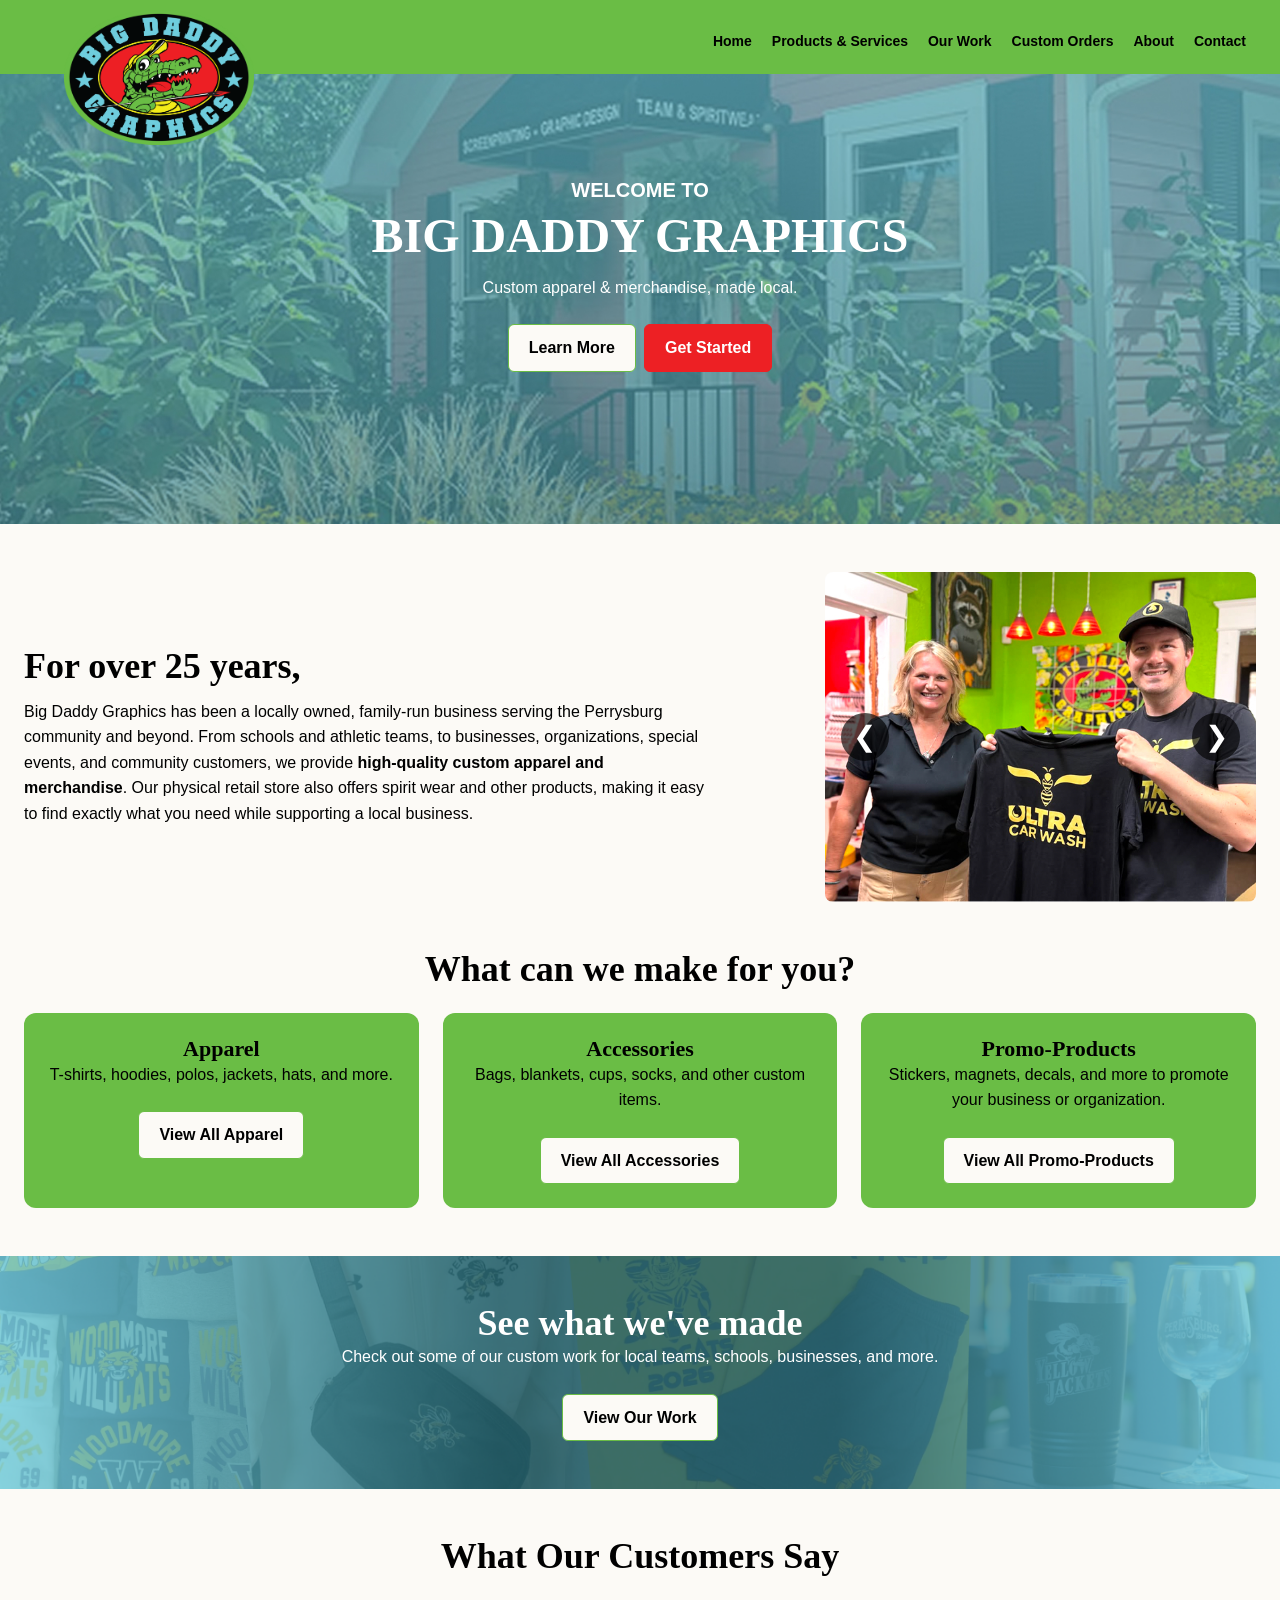
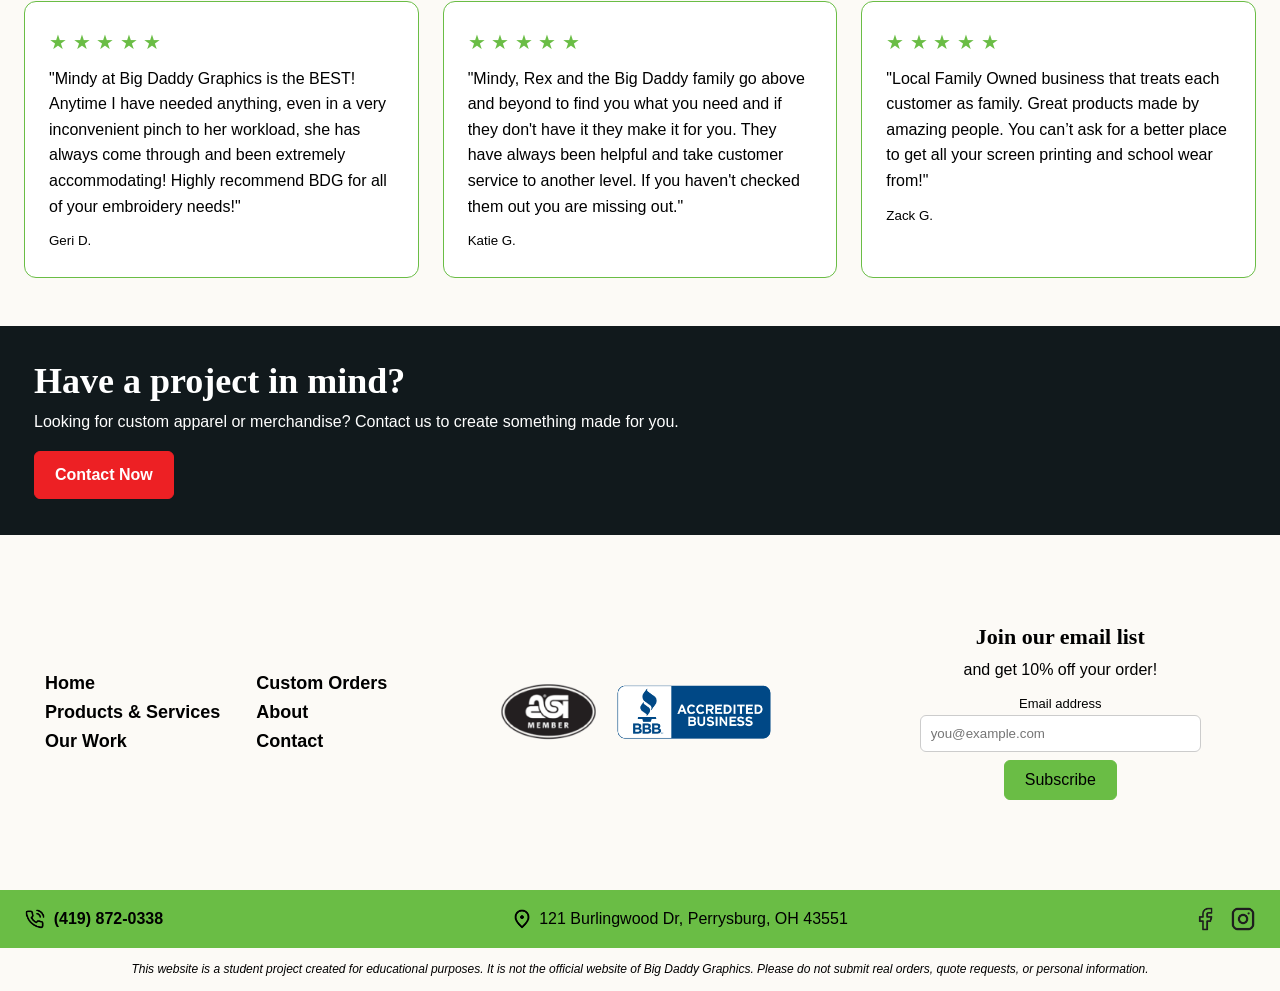
<file: big-daddy-graphics website FINAL/index.html>
<!DOCTYPE html>
<html lang="en">
<head>
  <meta charset="UTF-8">
  <meta name="viewport" content="width=device-width, initial-scale=1.0">
  <title>Home | Big Daddy Graphics</title>
  <link rel="stylesheet" href="css/style.css">
  <script src="script.js" defer></script>
</head>
<body>

  <!-- nav -->
  <header class="site-header">
    <div class="container header-content">
      <a href="index.html" class="logo" aria-label="Big Daddy Graphics home">
        <img src="images/bdg-logo.png" alt="Big Daddy Graphics logo">
      </a>
      <button id="menuButton" class="menu-button" type="button" aria-label="Open navigation menu" aria-expanded="false" aria-controls="main-nav">&#9776;</button>
      <nav id="primaryNav" class="main-nav" id="main-nav" aria-label="Main navigation">
        <ul>
          <li><a href="index.html" aria-current="page">Home</a></li>
          <li><a href="products-services.html">Products &amp; Services</a></li>
          <li class="has-dropdown">
            <a href="our-work/index.html">Our Work</a>
            <!-- On desktop, this submenu opens when hovering over Our Work.
                 On mobile, the links appear inside the expanded menu. -->
            <ul class="dropdown">
              <li><a href="our-work/apparel.html">Apparel</a></li>
              <li><a href="our-work/accessories.html">Accessories</a></li>
              <li><a href="our-work/promo-products.html">Promotional Projects</a></li>
            </ul>
          </li>
          <li><a href="custom-orders.html">Custom Orders</a></li>
          <li><a href="about.html">About</a></li>
          <li><a href="contact.html">Contact</a></li>
        </ul>
      </nav>
    </div>
  </header>

  <main>

    <!-- hero -->
    <section class="hero hero-home">
      <p class="hero-welcome">WELCOME TO</p>
      <h1>BIG DADDY GRAPHICS</h1>
        <p>Custom apparel &amp; merchandise, made local.</p>
      <div class="buttons">
        <a href="about.html" class="button button-secondary">Learn More</a>
        <a href="custom-orders.html" class="button button-red">Get Started</a>
      </div>
    </section>

    <!-- intro -->
    <section class="section">
      <div class="container home-intro">
        <div class="home-intro-text">
          <h2>For over 25 years,</h2>
          <p>Big Daddy Graphics has been a locally owned, family-run business serving the Perrysburg community and beyond. From schools and athletic teams, to businesses, organizations, special events, and community customers, we provide <strong>high-quality custom apparel and merchandise</strong>. Our physical retail store also offers spirit wear and other products, making it easy to find exactly what you need while supporting a local business.</p>
        </div>
       <div class="carousel">

    <img
      id="carouselImage"
      src="images/index/staff-photo.jpg"
      alt="BDG Staff">

    <button
      id="previousButton"
      class="carousel-button previous"
      type="button">
      &#10094;
      <span class="visually-hidden">Previous image</span>
    </button>

    <button
      id="nextButton"
      class="carousel-button next"
      type="button">
      &#10095;
      <span class="visually-hidden">Next image</span>
    </button>

  </div>
      </div>
    </section>

    <!-- what can we make for you -->
    <section class="section categories-section">
      <div class="container">
        <h2 class="section-title">What can we make for you?</h2>
        <div class="category-cards">
          <div class="category-card">
            <h3>Apparel</h3>
            <p>T-shirts, hoodies, polos, jackets, hats, and more.</p>
            <a class="button button-secondary" href="products-services.html#apparelcard">View All Apparel</a>
          </div>

          <div class="category-card">
            <h3>Accessories</h3>
            <p>Bags, blankets, cups, socks, and other custom items.</p>
            <a class="button button-secondary" href="products-services.html#accessoriescard">View All Accessories</a>
          </div>

          <div class="category-card">
            <h3>Promo-Products</h3>
            <p>Stickers, magnets, decals, and more to promote your business or organization.</p>
            <a class="button button-secondary" href="products-services.html#promocard">View All Promo-Products</a>
          </div>
        </div>
      </div>
    </section>

    <!-- our work banner -->
    <section class="work-banner">
      <div class="container">
        <h2>See what we've made</h2>
        <p>Check out some of our custom work for local teams, schools, businesses, and more.</p>
        <a class="button button-secondary" href="our-work/index.html">View Our Work</a>
      </div>
    </section>

    <!-- reviews -->
    <section class="section reviews-section">
      <div class="container">
        <h2 class="section-title">What Our Customers Say</h2>
        <div class="review-cards">
          <div class="review-card">
            <span class="review-stars" aria-label="Rating placeholder">&#9733; &#9733; &#9733; &#9733; &#9733;</span>
            <p>"Mindy at Big Daddy Graphics is the BEST! Anytime I have needed anything, even in a very inconvenient pinch to her workload, she has always come through and been extremely accommodating! Highly recommend BDG for all of your embroidery needs!"</p>
            <small>Geri D.</small>
          </div>
          <div class="review-card">
            <span class="review-stars" aria-label="Rating placeholder">&#9733; &#9733; &#9733; &#9733; &#9733;</span>
            <p>"Mindy, Rex and the Big Daddy family go above and beyond to find you what you need and if they don't have it they make it for you. They have always been helpful and take customer service to another level. If you haven't checked them out you are missing out."</p>
            <small>Katie G.</small>
          </div>
          <div class="review-card">
            <span class="review-stars" aria-label="Rating placeholder">&#9733; &#9733; &#9733; &#9733; &#9733;</span>
            <p>"Local Family Owned business that treats each customer as family. Great products made by amazing people. You can’t ask for a better place to get all your screen printing and school wear from!"</p>
            <small>Zack G.</small>
          </div>
        </div>
      </div>
    </section>

    <!-- cta -->
    <section class="project-banner">
      <div class="container">
        <h2>Have a project in mind?</h2>
        <p>Looking for custom apparel or merchandise? Contact us to create something made for you.</p>
        <a href="contact.html" class="button button-red">Contact Now</a>
      </div>
    </section>

  </main>

  <!-- footer -->
  <footer class="site-footer">
    <div class="container footer-content">
      <div class="footer-links">
        <ul>
          <li><a href="index.html">Home</a></li>
          <li><a href="products-services.html">Products &amp; Services</a></li>
          <li><a href="our-work/index.html">Our Work</a></li>
        </ul>
        <ul>
          <li><a href="custom-orders.html">Custom Orders</a></li>
          <li><a href="about.html">About</a></li>
          <li><a href="contact.html">Contact</a></li>
        </ul>
      </div>
      <div class="footer-badges">
        <img src="images/asi-member-logo.png" alt="ASI Member logo">
        <img src="images/accredited-business-logo.png" alt="BBB Accredited Business logo">
      </div>
      <div class="newsletter">
        <h3>Join our email list</h3>
        <p>and get 10% off your order!</p>
        <label for="newsletter-email">Email address</label>
        <input id="newsletter-email" type="email" placeholder="you@example.com">
        <button class="button button-primary" type="button">Subscribe</button>
      </div>
    </div>
    <div class="footer-bottom">
        
      <div class="container footer-bottom-content">
        <p><a href="tel:+14198720338" aria-label="Call Big Daddy Graphics"><img src="images/phone-icon.png" alt=""></a> <a href="tel:+14198720338">(419) 872-0338</a></p>
        <p><img src="images/pinpoint-icon.png" alt=""> 121 Burlingwood Dr, Perrysburg, OH 43551</p>
        <div class="footer-socials" aria-label="Social media icons">
          <a href="https://www.facebook.com/bigdaddygraphics419" target="_blank" rel="noopener noreferrer" aria-label="Big Daddy Graphics on Facebook"><img src="images/facebook-icon.png" alt="Facebook"></a>
          <a href="https://www.instagram.com/bigdaddygraphics419" target="_blank" rel="noopener noreferrer" aria-label="Big Daddy Graphics on Instagram"><img src="images/instagram-logo.png" alt="Instagram"></a>
        </div>
          
        
          
      </div>
        
    </div>
       
     
        <div class="container">
              <p class="disclaimer"><em>This website is a student project created for educational purposes. It is not the official website of Big Daddy Graphics. Please do not submit real orders, quote requests, or personal information.</em></p>
          </div>
  </footer>

 
</body>
</html>
</file>
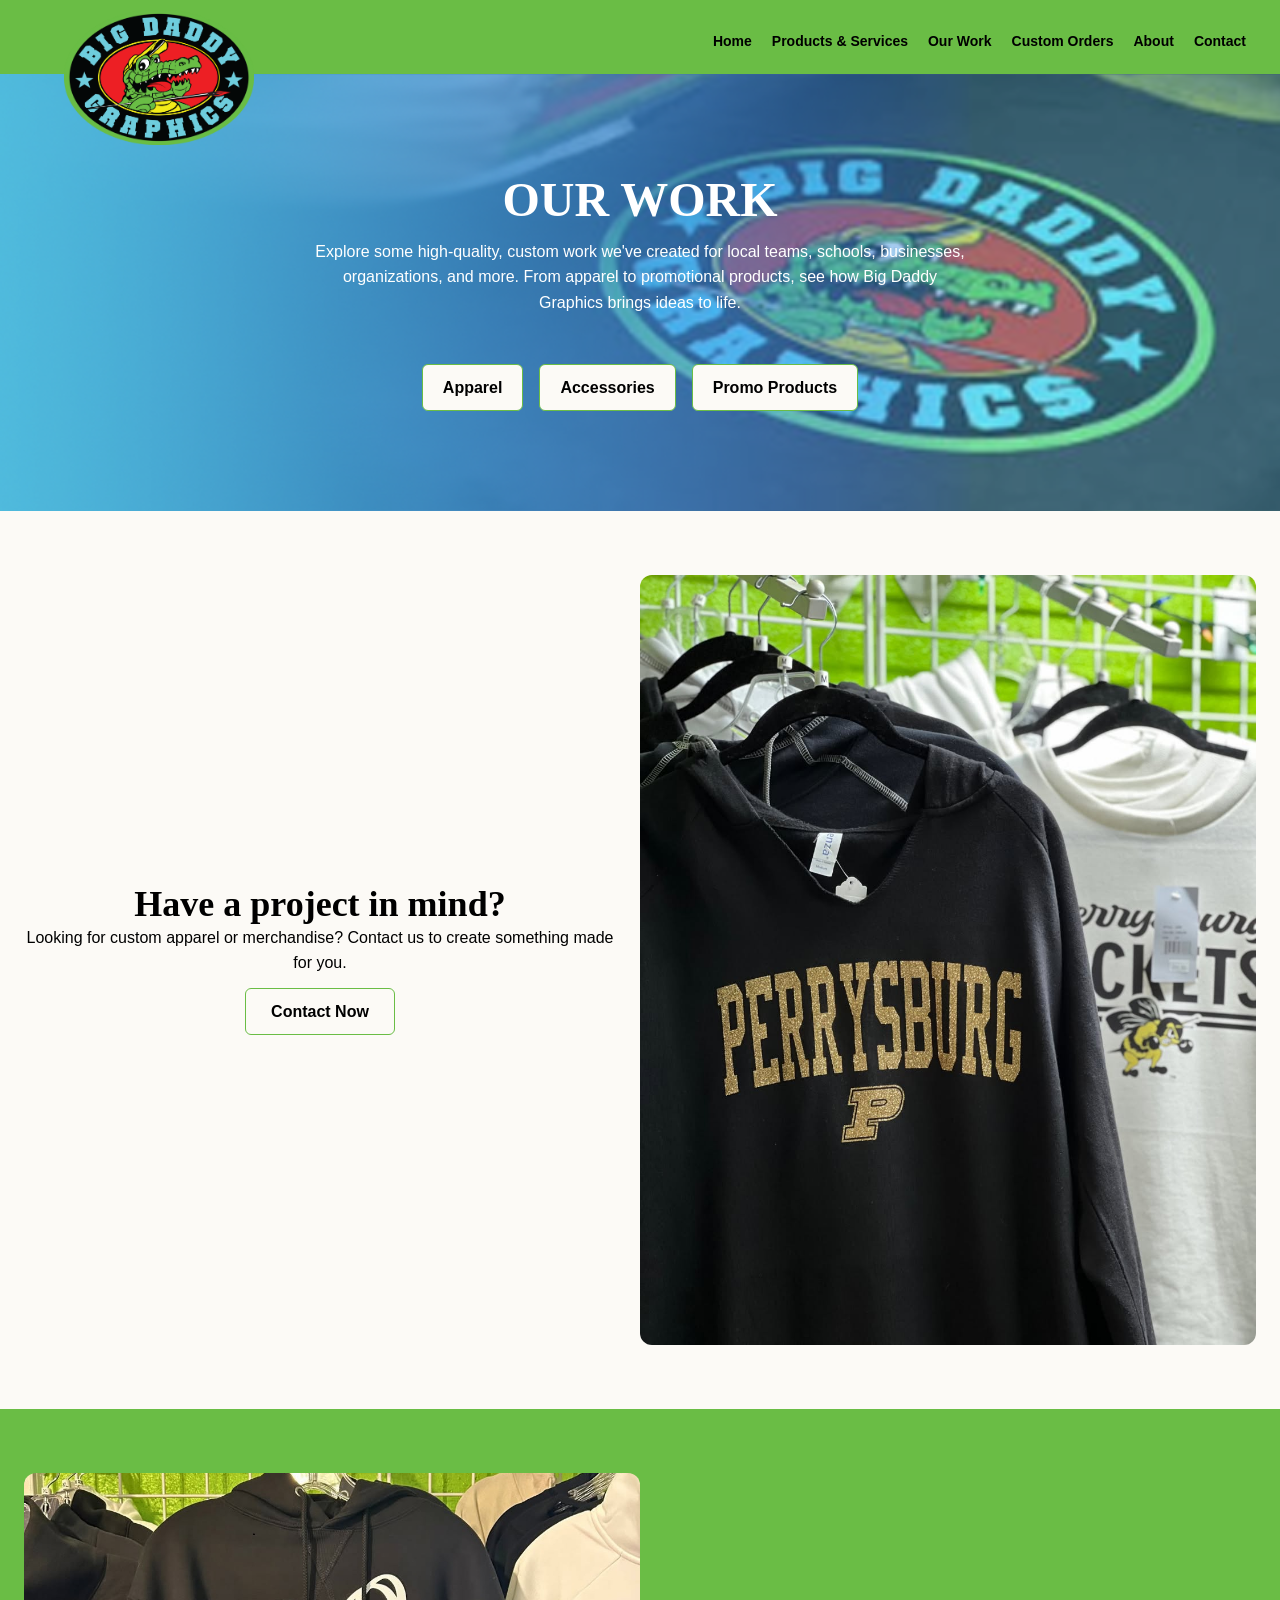
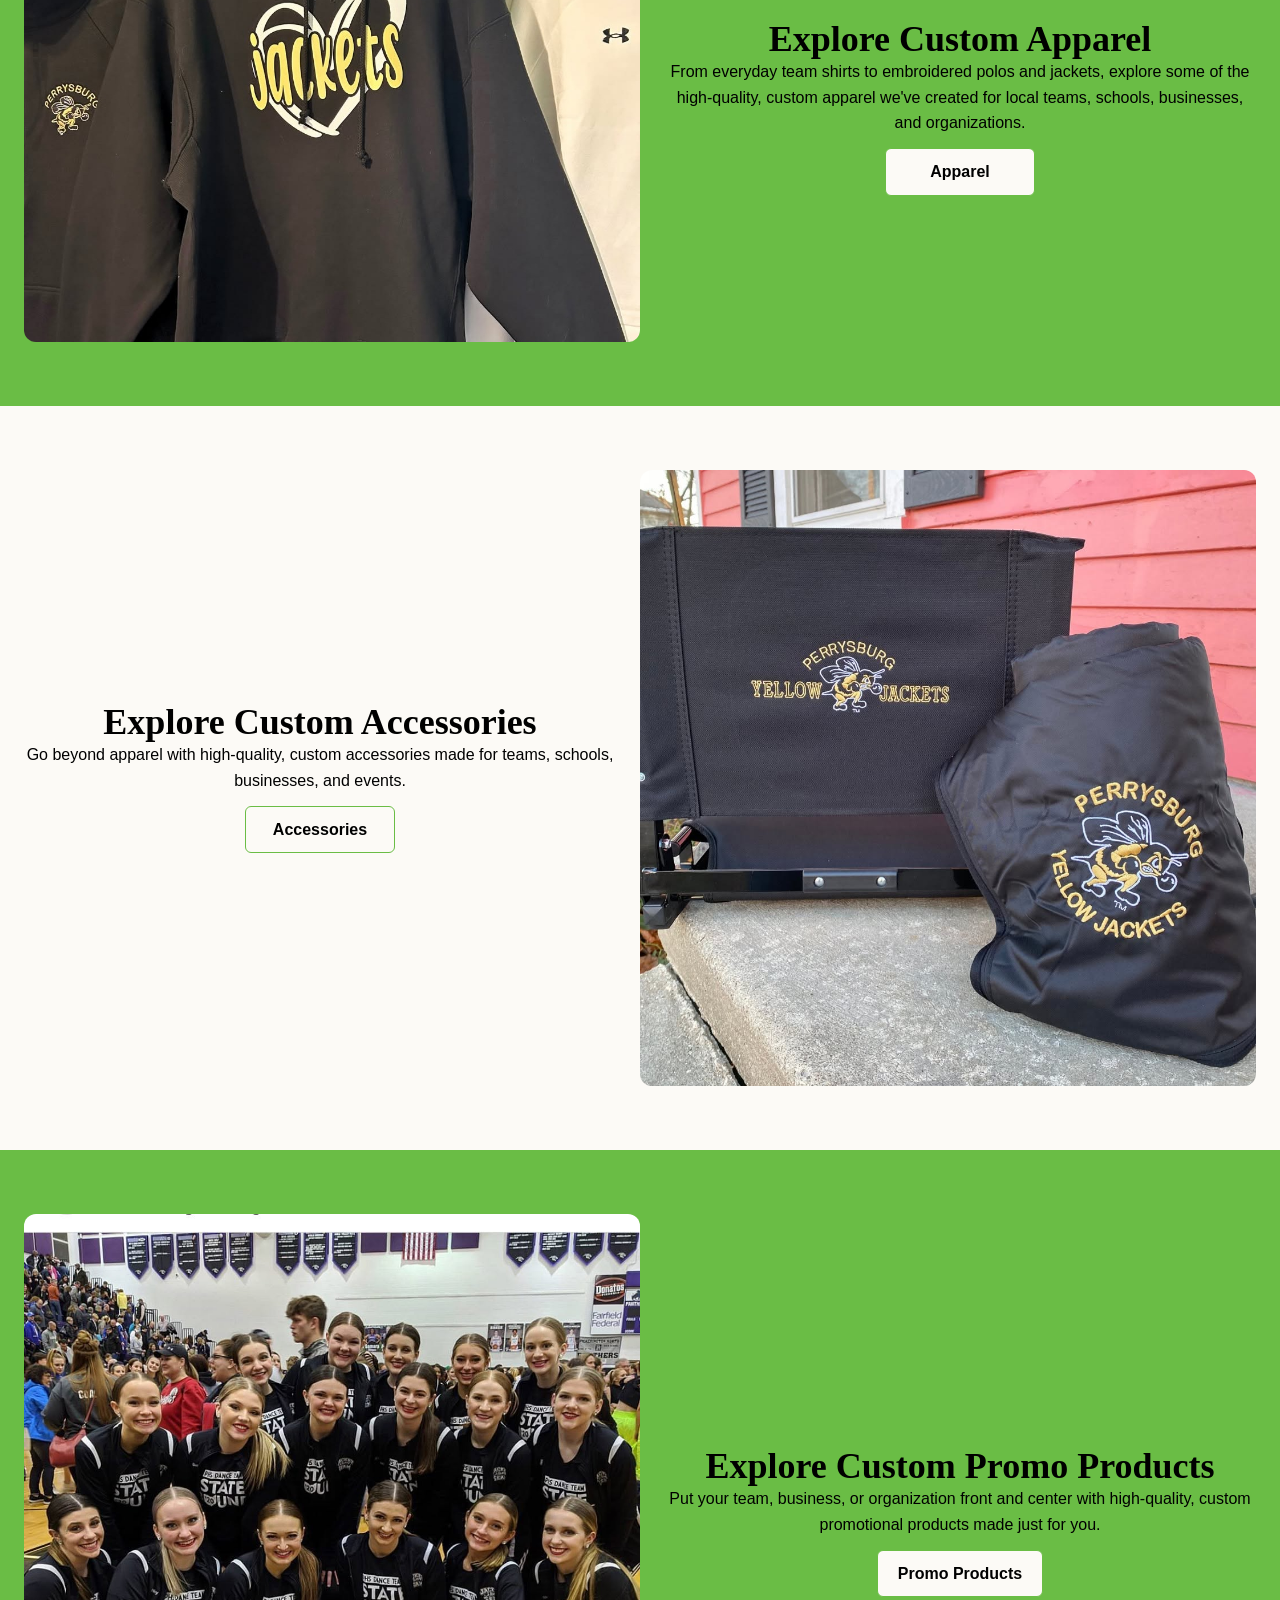
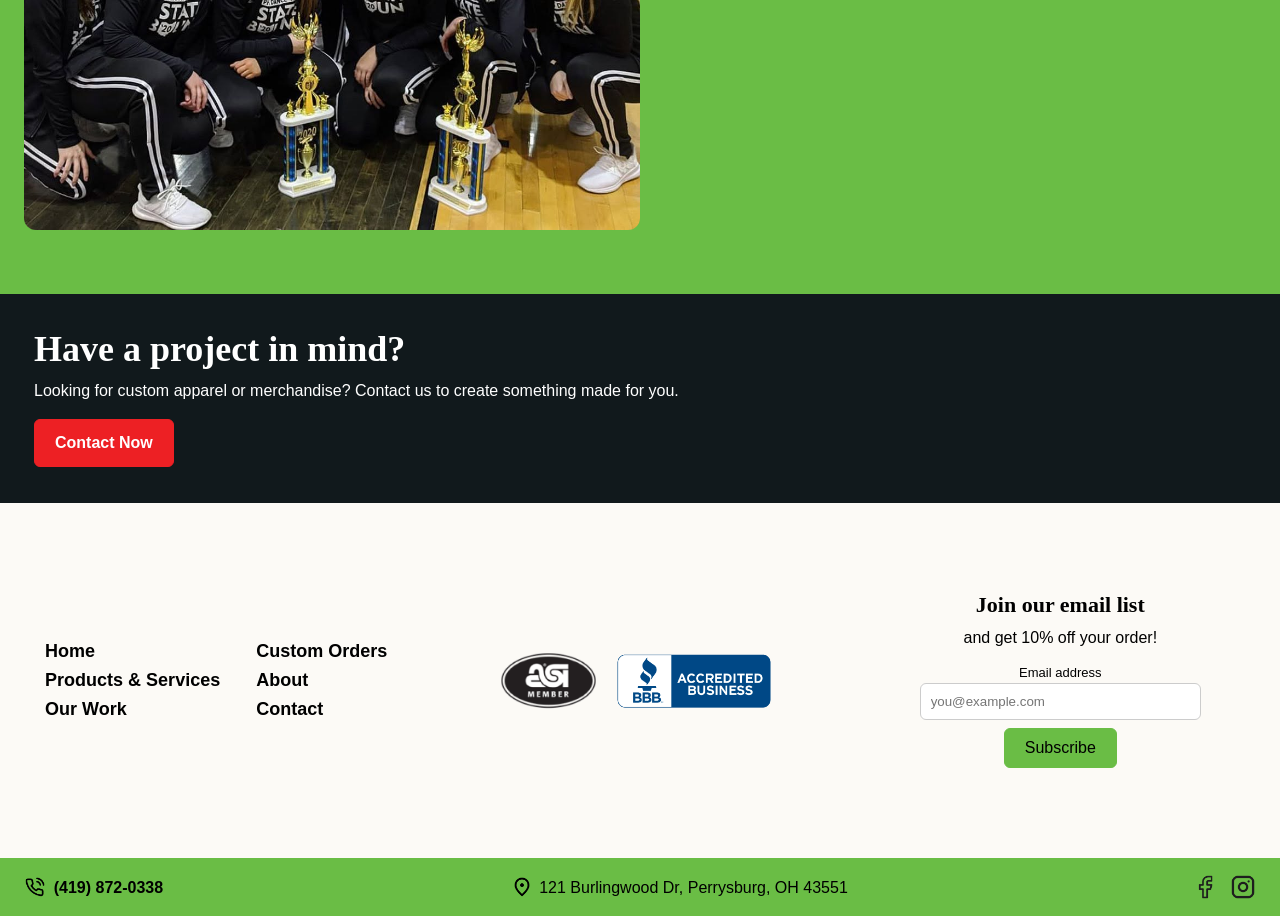
<file: big-daddy-graphics website FINAL/our-work/index.html>
<!DOCTYPE html>
<html lang="en">
<head>
  <meta charset="UTF-8">
  <meta name="viewport" content="width=device-width, initial-scale=1.0">
  <title>Our Work | Big Daddy Graphics</title>
  <link rel="stylesheet" href="../css/style.css">
  <script src="../script.js" defer></script>
</head>
<body>

   <!-- nav -->
  <header class="site-header">
    <div class="container header-content">
      <a href="../index.html" class="logo" aria-label="Big Daddy Graphics home">
        <img src="../images/bdg-logo.png" alt="Big Daddy Graphics logo">
      </a>
      <button id="menuButton" class="menu-button" type="button" aria-label="Open navigation menu" aria-expanded="false" aria-controls="main-nav">&#9776;</button>
      <nav id="primaryNav" class="main-nav" id="main-nav" aria-label="Main navigation">
        <ul>
          <li><a href="../index.html" aria-current="page">Home</a></li>
          <li><a href="../products-services.html">Products &amp; Services</a></li>
          <li class="has-dropdown">
            <a href="our-work/index.html">Our Work</a>
            <!-- On desktop, this submenu opens when hovering over Our Work.
                 On mobile, the links appear inside the expanded menu. -->
            <ul class="dropdown">
              <li><a href="apparel.html">Apparel</a></li>
              <li><a href="accessories.html">Accessories</a></li>
              <li><a href="promo-products.html">Promotional Projects</a></li>
            </ul>
          </li>
          <li><a href="../custom-orders.html">Custom Orders</a></li>
          <li><a href="../about.html">About</a></li>
          <li><a href="../contact.html">Contact</a></li>
        </ul>
      </nav>
    </div>
  </header>

  <main>
    <!-- hero -->
    <section class="hero hero-work">
      <h1>OUR WORK</h1>
      <p>Explore some high-quality, custom work we've created for local teams, schools, businesses, organizations, and more. From apparel to promotional products, see how Big Daddy Graphics brings ideas to life.</p>
      <div class="work-links">
        <a href="apparel.html" class="button button-secondary">Apparel</a>
        <a href="accessories.html" class="button button-secondary">Accessories</a>
        <a href="promo-products.html" class="button button-secondary">Promo Products</a>
      </div>
    </section>

    <!-- have a project in mind -->
    <section class="work-light">
      <div class="container work-row work-row-reverse">
        <img src="../images/our-work/index/custom-image.jpg"
     alt="Custom shirt made from Big Daddy Graphics"
     class="work-photo">
        <div class="work-text">
          <h2>Have a project in mind?</h2>
          <p>Looking for custom apparel or merchandise? Contact us to create something made for you.</p>
          <a href="../contact.html" class="button button-secondary">Contact Now</a>
        </div>
      </div>
    </section>

    <!-- apparel -->
    <section class="work-green">
      <div class="container work-row">
        <img src="../images/our-work/index/apparel-image.jpg"
     alt="Shirts that have been created by Big Daddy Graphics"
     class="work-photo">
        <div class="work-text">
          <h2>Explore Custom Apparel</h2>
          <p>From everyday team shirts to embroidered polos and jackets, explore some of the high-quality, custom apparel we've created for local teams, schools, businesses, and organizations.</p>
          <a href="apparel.html" class="button button-secondary">Apparel</a>
        </div>
      </div>
    </section>

    <!-- accessories -->
    <section class="work-light">
      <div class="container work-row work-row-reverse">
        <img src="../images/our-work/index/accessories-image.jpg"
     alt="Custom made stadium seat and blanket created by Big Daddy Graphics"
     class="work-photo">
        <div class="work-text">
          <h2>Explore Custom Accessories</h2>
          <p>Go beyond apparel with high-quality, custom accessories made for teams, schools, businesses, and events.</p>
          <a href="accessories.html" class="button button-secondary">Accessories</a>
        </div>
      </div>
    </section>

    <!-- custom promo project -->
    <section class="work-green">
      <div class="container work-row">
        <img src="../images/our-work/index/promo-image.jpg"
     alt="Company ordered promotional t-shirts"
     class="work-photo">
        <div class="work-text">
          <h2>Explore Custom Promo Products</h2>
          <p>Put your team, business, or organization front and center with high-quality, custom promotional products made just for you.</p>
          <a href="promo-products.html" class="button button-secondary">Promo Products</a>
        </div>
      </div>
    </section>
    <!-- cta -->
    <section class="project-banner">
      <div class="container">
        <h2>Have a project in mind?</h2>
        <p>Looking for custom apparel or merchandise? Contact us to create something made for you.</p>
        <a href="../contact.html" class="button button-red">Contact Now</a>
      </div>
    </section>
  </main>

  <!-- footer -->
  <footer class="site-footer">
    <div class="container footer-content">
      <div class="footer-links">
        <ul>
          <li><a href="../index.html">Home</a></li>
          <li><a href="../products-services.html">Products &amp; Services</a></li>
          <li><a href="../our-work/index.html">Our Work</a></li>
        </ul>
        <ul>
          <li><a href="../custom-orders.html">Custom Orders</a></li>
          <li><a href="../about.html">About</a></li>
          <li><a href="../contact.html">Contact</a></li>
        </ul>
      </div>
      <div class="footer-badges">
        <img src="../images/asi-member-logo.png" alt="ASI Member logo">
        <img src="../images/accredited-business-logo.png" alt="BBB Accredited Business logo">
      </div>
      <div class="newsletter">
        <h3>Join our email list</h3>
        <p>and get 10% off your order!</p>
        <label for="newsletter-email">Email address</label>
        <input id="newsletter-email" type="email" placeholder="you@example.com">
        <button class="button button-primary" type="button">Subscribe</button>
      </div>
    </div>
    <div class="footer-bottom">
      <div class="container footer-bottom-content">
        <p><a href="tel:+14198720338" aria-label="Call Big Daddy Graphics"><img src="../images/phone-icon.png" alt=""></a> <a href="tel:+14198720338">(419) 872-0338</a></p>
        <p><img src="../images/pinpoint-icon.png" alt=""> 121 Burlingwood Dr, Perrysburg, OH 43551</p>
        <div class="footer-socials" aria-label="Social media icons">
          <a href="https://www.facebook.com/bigdaddygraphics419" target="_blank" rel="noopener noreferrer" aria-label="Big Daddy Graphics on Facebook"><img src="../images/facebook-icon.png" alt="Facebook"></a>
          <a href="https://www.instagram.com/bigdaddygraphics419" target="_blank" rel="noopener noreferrer" aria-label="Big Daddy Graphics on Instagram"><img src="../images/instagram-logo.png" alt="Instagram"></a>
        </div>
      </div>
    </div>
  </footer>

  
</body>
</html>
</file>
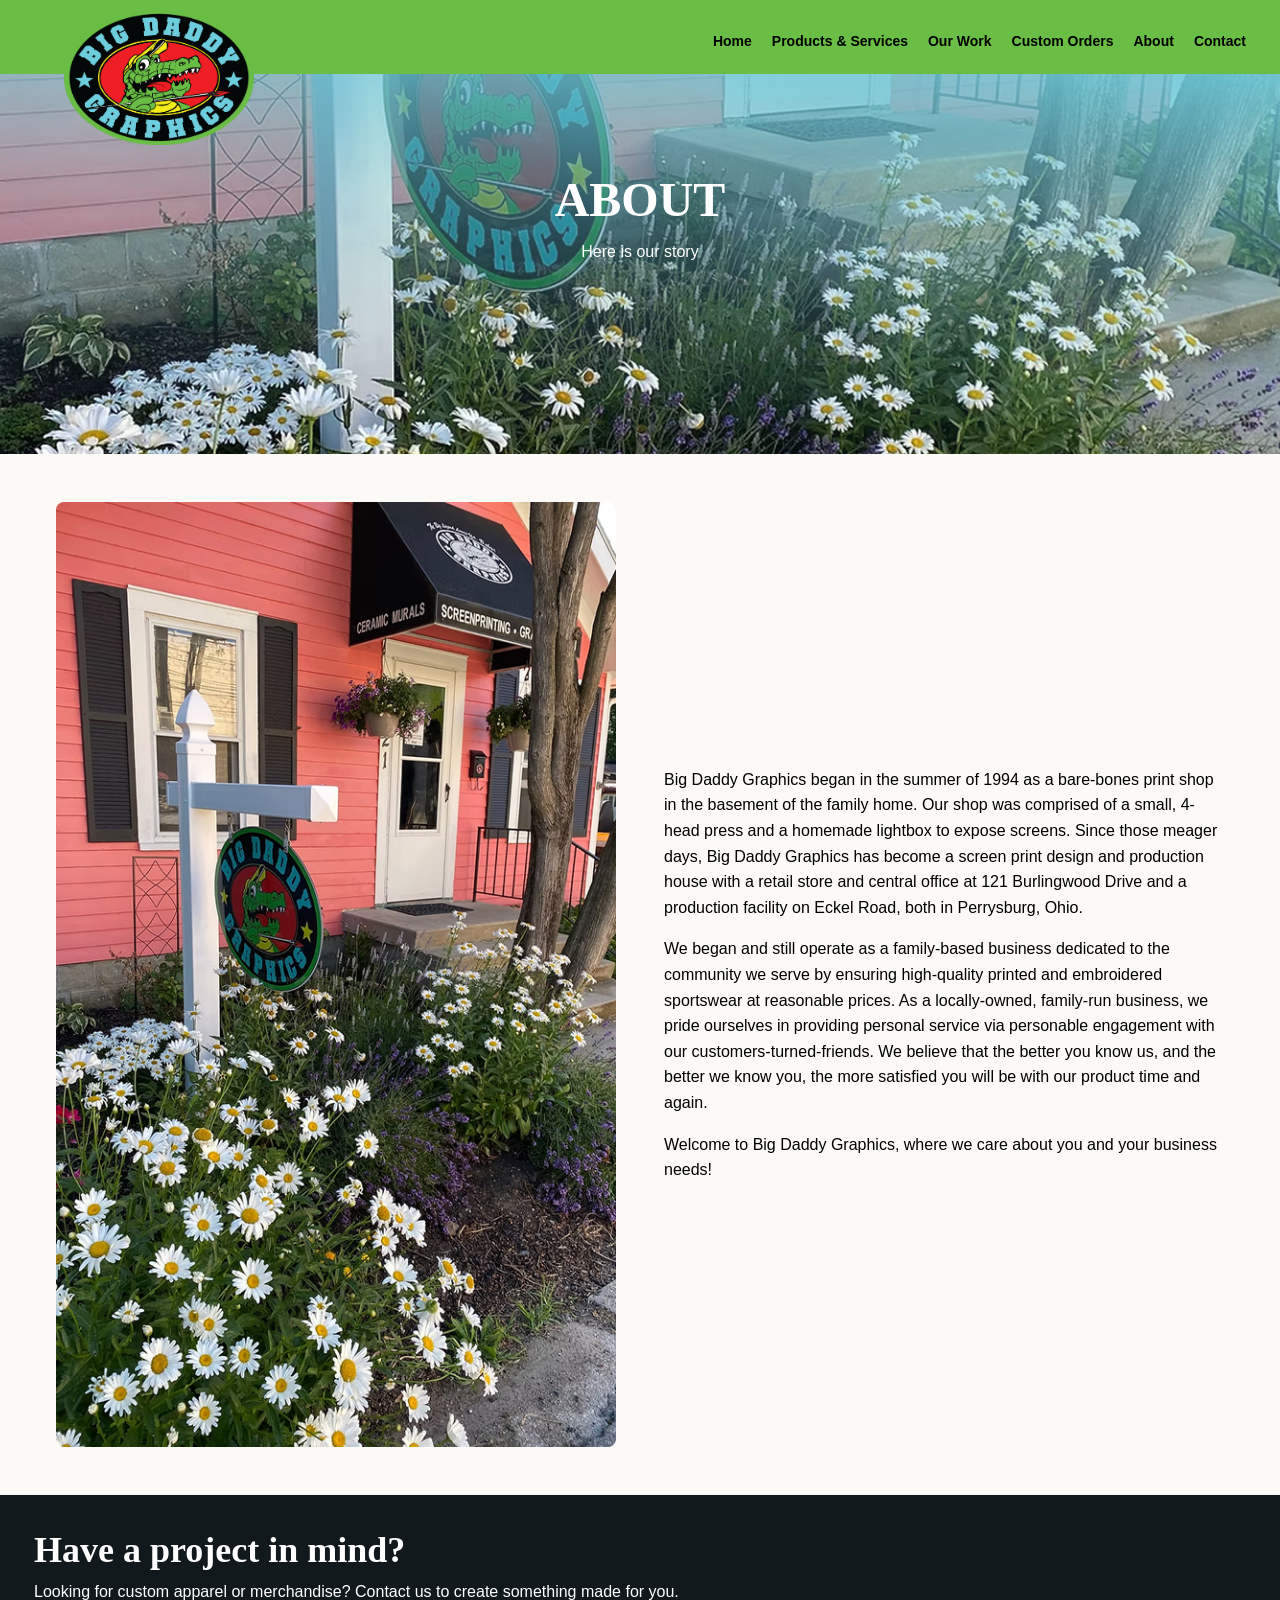
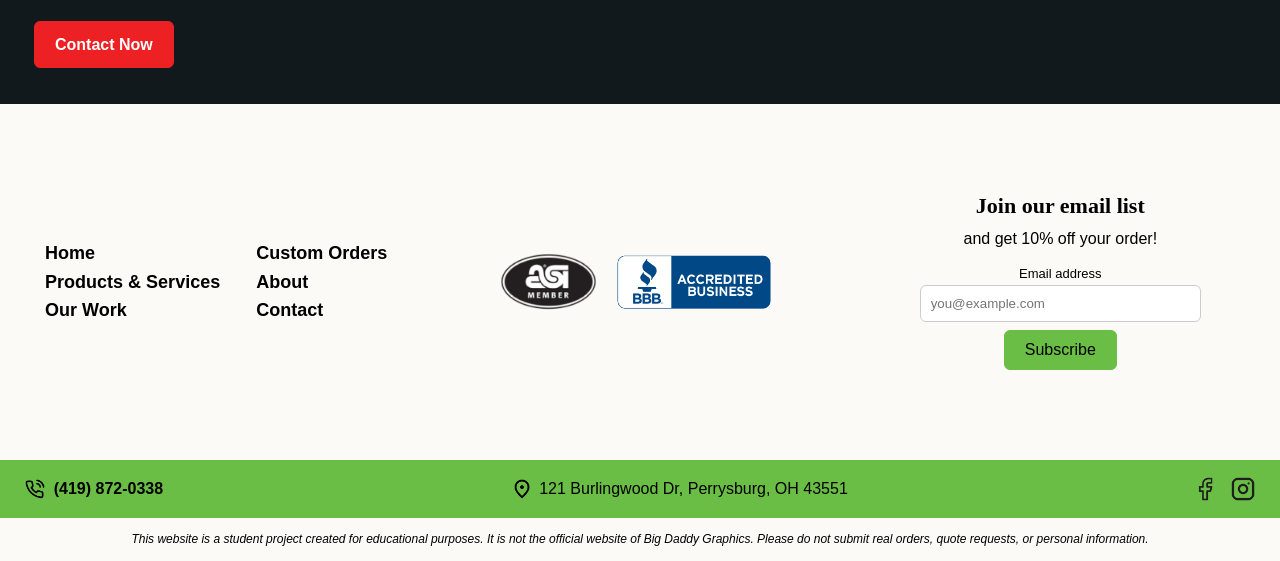
<file: big-daddy-graphics website FINAL/about.html>
<!DOCTYPE html>
<html lang="en">
<head>
  <meta charset="UTF-8">
  <meta name="viewport" content="width=device-width, initial-scale=1.0">
  <title>About | Big Daddy Graphics</title>
  <link rel="stylesheet" href="css/style.css">
  <script src="script.js" defer></script>
</head>
<body>

  <!-- <!-- nav -->
  <header class="site-header">
    <div class="container header-content">
      <a href="index.html" class="logo" aria-label="Big Daddy Graphics home">
        <img src="images/bdg-logo.png" alt="Big Daddy Graphics logo">
      </a>
      <button id="menuButton" class="menu-button" type="button" aria-label="Open navigation menu" aria-expanded="false" aria-controls="main-nav">&#9776;</button>
      <nav id="primaryNav" class="main-nav" id="main-nav" aria-label="Main navigation">
        <ul>
          <li><a href="index.html" aria-current="page">Home</a></li>
          <li><a href="products-services.html">Products &amp; Services</a></li>
          <li class="has-dropdown">
            <a href="our-work/index.html">Our Work</a>
            <!-- On desktop, this submenu opens when hovering over Our Work.
                 On mobile, the links appear inside the expanded menu. -->
            <ul class="dropdown">
              <li><a href="our-work/apparel.html">Apparel</a></li>
              <li><a href="our-work/accessories.html">Accessories</a></li>
              <li><a href="our-work/promo-products.html">Promotional Projects</a></li>
            </ul>
          </li>
          <li><a href="custom-orders.html">Custom Orders</a></li>
          <li><a href="about.html">About</a></li>
          <li><a href="contact.html">Contact</a></li>
        </ul>
      </nav>
    </div>
  </header>

  <main>
    <!-- Hero -->
    <section class="hero hero-about">
      <h1>ABOUT</h1>
      <p>Here is our story</p>
    </section>

    <!-- Body Text & Store Image -->
    <section class="about-content">
      <div class="about-image-container">
        <img src="images/about/store.png" alt="Big Daddy Graphics retail store exterior storefront in Perrysburg" class="store-img">
      </div>
      <div class="about-text">
        <p>Big Daddy Graphics began in the summer of 1994 as a bare-bones print shop in the basement of the family home. Our shop was comprised of a small, 4-head press and a homemade lightbox to expose screens. Since those meager days, Big Daddy Graphics has become a screen print design and production house with a retail store and central office at 121 Burlingwood Drive and a production facility on Eckel Road, both in Perrysburg, Ohio.</p>
        <p>We began and still operate as a family-based business dedicated to the community we serve by ensuring high-quality printed and embroidered sportswear at reasonable prices. As a locally-owned, family-run business, we pride ourselves in providing personal service via personable engagement with our customers-turned-friends. We believe that the better you know us, and the better we know you, the more satisfied you will be with our product time and again.</p>
        <p>Welcome to Big Daddy Graphics, where we care about you and your business needs!</p>
      </div>
    </section>

    <!-- cta -->
    <section class="project-banner">
      <div class="container">
        <h2>Have a project in mind?</h2>
        <p>Looking for custom apparel or merchandise? Contact us to create something made for you.</p>
        <a href="contact.html" class="button button-red">Contact Now</a>
      </div>
    </section>

  </main>

  <!-- footer -->
  <footer class="site-footer">
    <div class="container footer-content">
      <div class="footer-links">
        <ul>
          <li><a href="index.html">Home</a></li>
          <li><a href="products-services.html">Products &amp; Services</a></li>
          <li><a href="our-work/index.html">Our Work</a></li>
        </ul>
        <ul>
          <li><a href="custom-orders.html">Custom Orders</a></li>
          <li><a href="about.html">About</a></li>
          <li><a href="contact.html">Contact</a></li>
        </ul>
      </div>
      <div class="footer-badges">
        <img src="images/asi-member-logo.png" alt="ASI Member logo">
        <img src="images/accredited-business-logo.png" alt="BBB Accredited Business logo">
      </div>
      <div class="newsletter">
        <h3>Join our email list</h3>
        <p>and get 10% off your order!</p>
        <label for="newsletter-email">Email address</label>
        <input id="newsletter-email" type="email" placeholder="you@example.com">
        <button class="button button-primary" type="button">Subscribe</button>
      </div>
    </div>
    <div class="footer-bottom">
        
      <div class="container footer-bottom-content">
        <p><a href="tel:+14198720338" aria-label="Call Big Daddy Graphics"><img src="images/phone-icon.png" alt=""></a> <a href="tel:+14198720338">(419) 872-0338</a></p>
        <p><img src="images/pinpoint-icon.png" alt=""> 121 Burlingwood Dr, Perrysburg, OH 43551</p>
        <div class="footer-socials" aria-label="Social media icons">
          <a href="https://www.facebook.com/bigdaddygraphics419" target="_blank" rel="noopener noreferrer" aria-label="Big Daddy Graphics on Facebook"><img src="images/facebook-icon.png" alt="Facebook"></a>
          <a href="https://www.instagram.com/bigdaddygraphics419" target="_blank" rel="noopener noreferrer" aria-label="Big Daddy Graphics on Instagram"><img src="images/instagram-logo.png" alt="Instagram"></a>
        </div>
          
        
          
      </div>
        
    </div>
       
     
        <div class="container">
              <p class="disclaimer"><em>This website is a student project created for educational purposes. It is not the official website of Big Daddy Graphics. Please do not submit real orders, quote requests, or personal information.</em></p>
          </div>
  </footer>

 
</body>
</html>
</file>
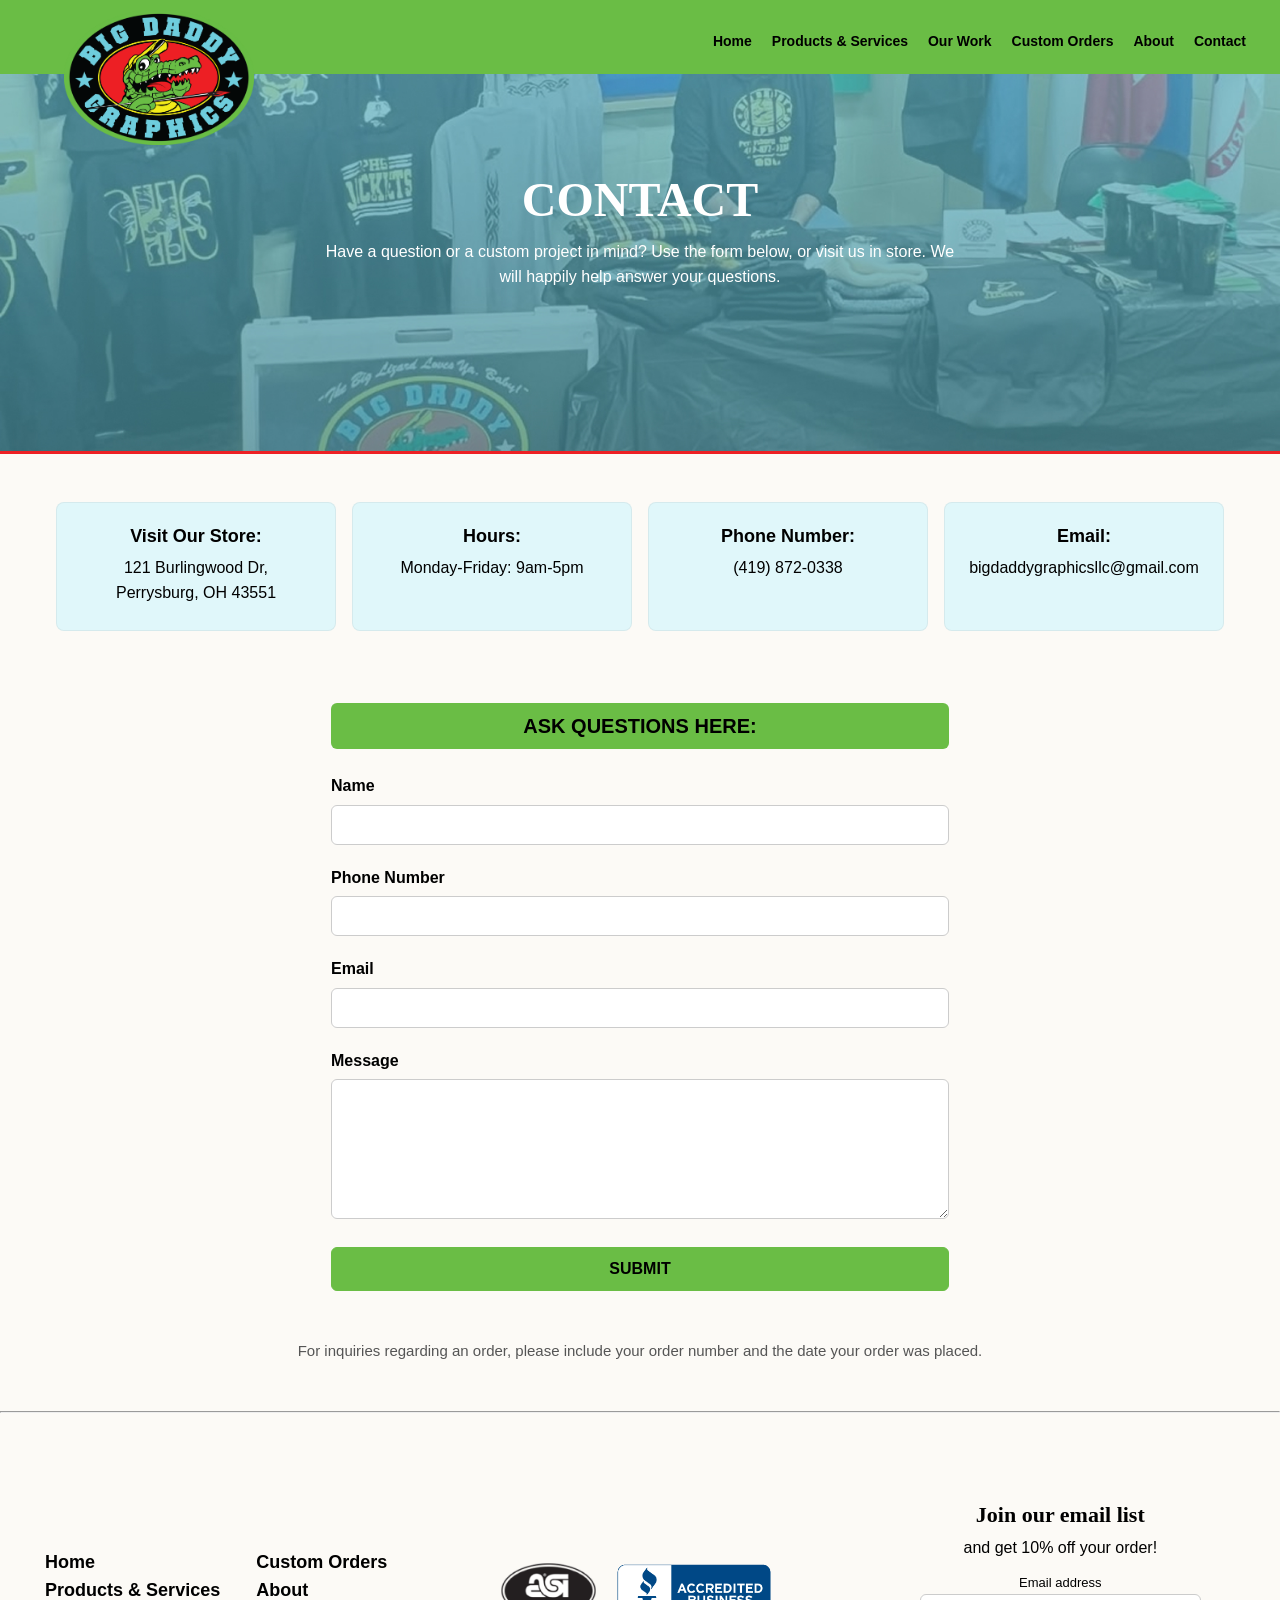
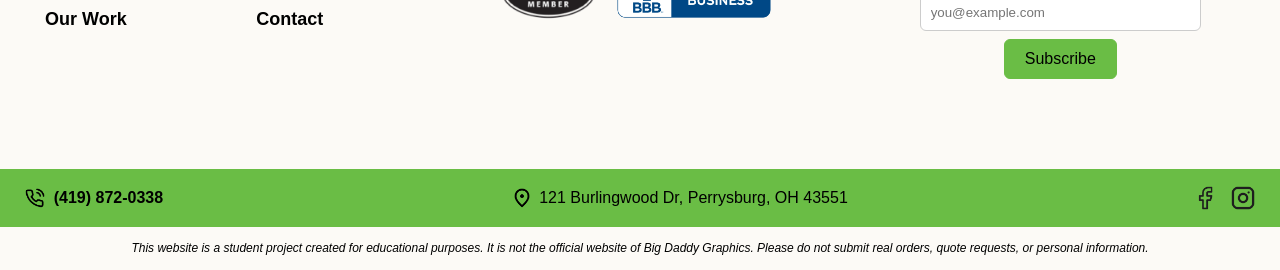
<file: big-daddy-graphics website FINAL/contact.html>
<!DOCTYPE html>
<html lang="en">
<head>
    <meta charset="UTF-8">
    <meta name="viewport" content="width=device-width, initial-scale=1.0">
    <title>Contact Us | Big Daddy Graphics</title>
    <link rel="stylesheet" href="css/style.css">
    <script src="script.js" defer></script>
</head>
<body>

   <!-- nav -->
  <header class="site-header">
    <div class="container header-content">
      <a href="index.html" class="logo" aria-label="Big Daddy Graphics home">
        <img src="images/bdg-logo.png" alt="Big Daddy Graphics logo">
      </a>
      <button id="menuButton" class="menu-button" type="button" aria-label="Open navigation menu" aria-expanded="false" aria-controls="main-nav">&#9776;</button>
      <nav id="primaryNav" class="main-nav" id="main-nav" aria-label="Main navigation">
        <ul>
          <li><a href="index.html" aria-current="page">Home</a></li>
          <li><a href="products-services.html">Products &amp; Services</a></li>
          <li class="has-dropdown">
            <a href="our-work/index.html">Our Work</a>
            <!-- On desktop, this submenu opens when hovering over Our Work.
                 On mobile, the links appear inside the expanded menu. -->
            <ul class="dropdown">
              <li><a href="our-work/apparel.html">Apparel</a></li>
              <li><a href="our-work/accessories.html">Accessories</a></li>
              <li><a href="our-work/promo-products.html">Promotional Projects</a></li>
            </ul>
          </li>
          <li><a href="custom-orders.html">Custom Orders</a></li>
          <li><a href="about.html">About</a></li>
          <li><a href="contact.html">Contact</a></li>
        </ul>
      </nav>
    </div>
  </header>

  <main>
        <!-- Hero Section -->
        <section class="hero hero-contact">
            <h1>CONTACT</h1>
            <p>Have a question or a custom project in mind? Use the form below, or visit us in store. We will happily help answer your questions.</p>
        </section>

        <!-- Store Details Content Area -->
        <section class="contact-panels-container">
            <div class="contact-panel">
                <h2>Visit Our Store:</h2>
                <p>121 Burlingwood Dr, Perrysburg, OH 43551</p>
            </div>
            <div class="contact-panel">
                <h2>Hours:</h2>
                <p>Monday-Friday: 9am-5pm</p>
            </div>
            <div class="contact-panel">
                <h2>Phone Number:</h2>
                <p><a href="tel:+14198720338">(419) 872-0338</a></p>
            </div>
            <div class="contact-panel">
                <h2>Email:</h2>
                <p><a href="mailto:bigdaddygraphicsllc@gmail.com">bigdaddygraphicsllc@gmail.com</a></p>
            </div>
        </section>

        <!-- Ask Questions Contact Form Area -->
        <section class="form-section">
            <h2 class="form-title">Ask Questions Here:</h2>
            <form action="#" method="POST">
                <div class="form-group">
                    <label for="contact-name">Name</label>
                    <input id="contact-name" name="name" type="text" required>
                </div>
                <div class="form-group">
                    <label for="contact-phone">Phone Number</label>
                    <input id="contact-phone" name="phone" type="tel">
                </div>
                <div class="form-group">
                    <label for="contact-email">Email</label>
                    <input id="contact-email" name="email" type="email" required>
                </div>
                <div class="form-group">
                    <label for="contact-message">Message</label>
                    <textarea id="contact-message" name="message" required></textarea>
                </div>
                <button type="submit">Submit</button>
            </form>
        </section>

        <!-- Order Inquiries Reminder Details -->
        <section class="reminder-section">
            <p>For inquiries regarding an order, please include your order number and the date your order was placed.</p>
        </section>
    </main>

<hr>

  <!-- footer -->
  <footer class="site-footer">
    <div class="container footer-content">
      <div class="footer-links">
        <ul>
          <li><a href="index.html">Home</a></li>
          <li><a href="products-services.html">Products &amp; Services</a></li>
          <li><a href="our-work/index.html">Our Work</a></li>
        </ul>
        <ul>
          <li><a href="custom-orders.html">Custom Orders</a></li>
          <li><a href="about.html">About</a></li>
          <li><a href="contact.html">Contact</a></li>
        </ul>
      </div>
      <div class="footer-badges">
        <img src="images/asi-member-logo.png" alt="ASI Member logo">
        <img src="images/accredited-business-logo.png" alt="BBB Accredited Business logo">
      </div>
      <div class="newsletter">
        <h3>Join our email list</h3>
        <p>and get 10% off your order!</p>
        <label for="newsletter-email">Email address</label>
        <input id="newsletter-email" type="email" placeholder="you@example.com">
        <button class="button button-primary" type="button">Subscribe</button>
      </div>
    </div>
    <div class="footer-bottom">
        
      <div class="container footer-bottom-content">
        <p><a href="tel:+14198720338" aria-label="Call Big Daddy Graphics"><img src="images/phone-icon.png" alt=""></a> <a href="tel:+14198720338">(419) 872-0338</a></p>
        <p><img src="images/pinpoint-icon.png" alt=""> 121 Burlingwood Dr, Perrysburg, OH 43551</p>
        <div class="footer-socials" aria-label="Social media icons">
          <a href="https://www.facebook.com/bigdaddygraphics419" target="_blank" rel="noopener noreferrer" aria-label="Big Daddy Graphics on Facebook"><img src="images/facebook-icon.png" alt="Facebook"></a>
          <a href="https://www.instagram.com/bigdaddygraphics419" target="_blank" rel="noopener noreferrer" aria-label="Big Daddy Graphics on Instagram"><img src="images/instagram-logo.png" alt="Instagram"></a>
        </div>
          
        
          
      </div>
        
    </div>
       
     
        <div class="container">
              <p class="disclaimer"><em>This website is a student project created for educational purposes. It is not the official website of Big Daddy Graphics. Please do not submit real orders, quote requests, or personal information.</em></p>
          </div>
  </footer>

 
</body>
</html>
</file>
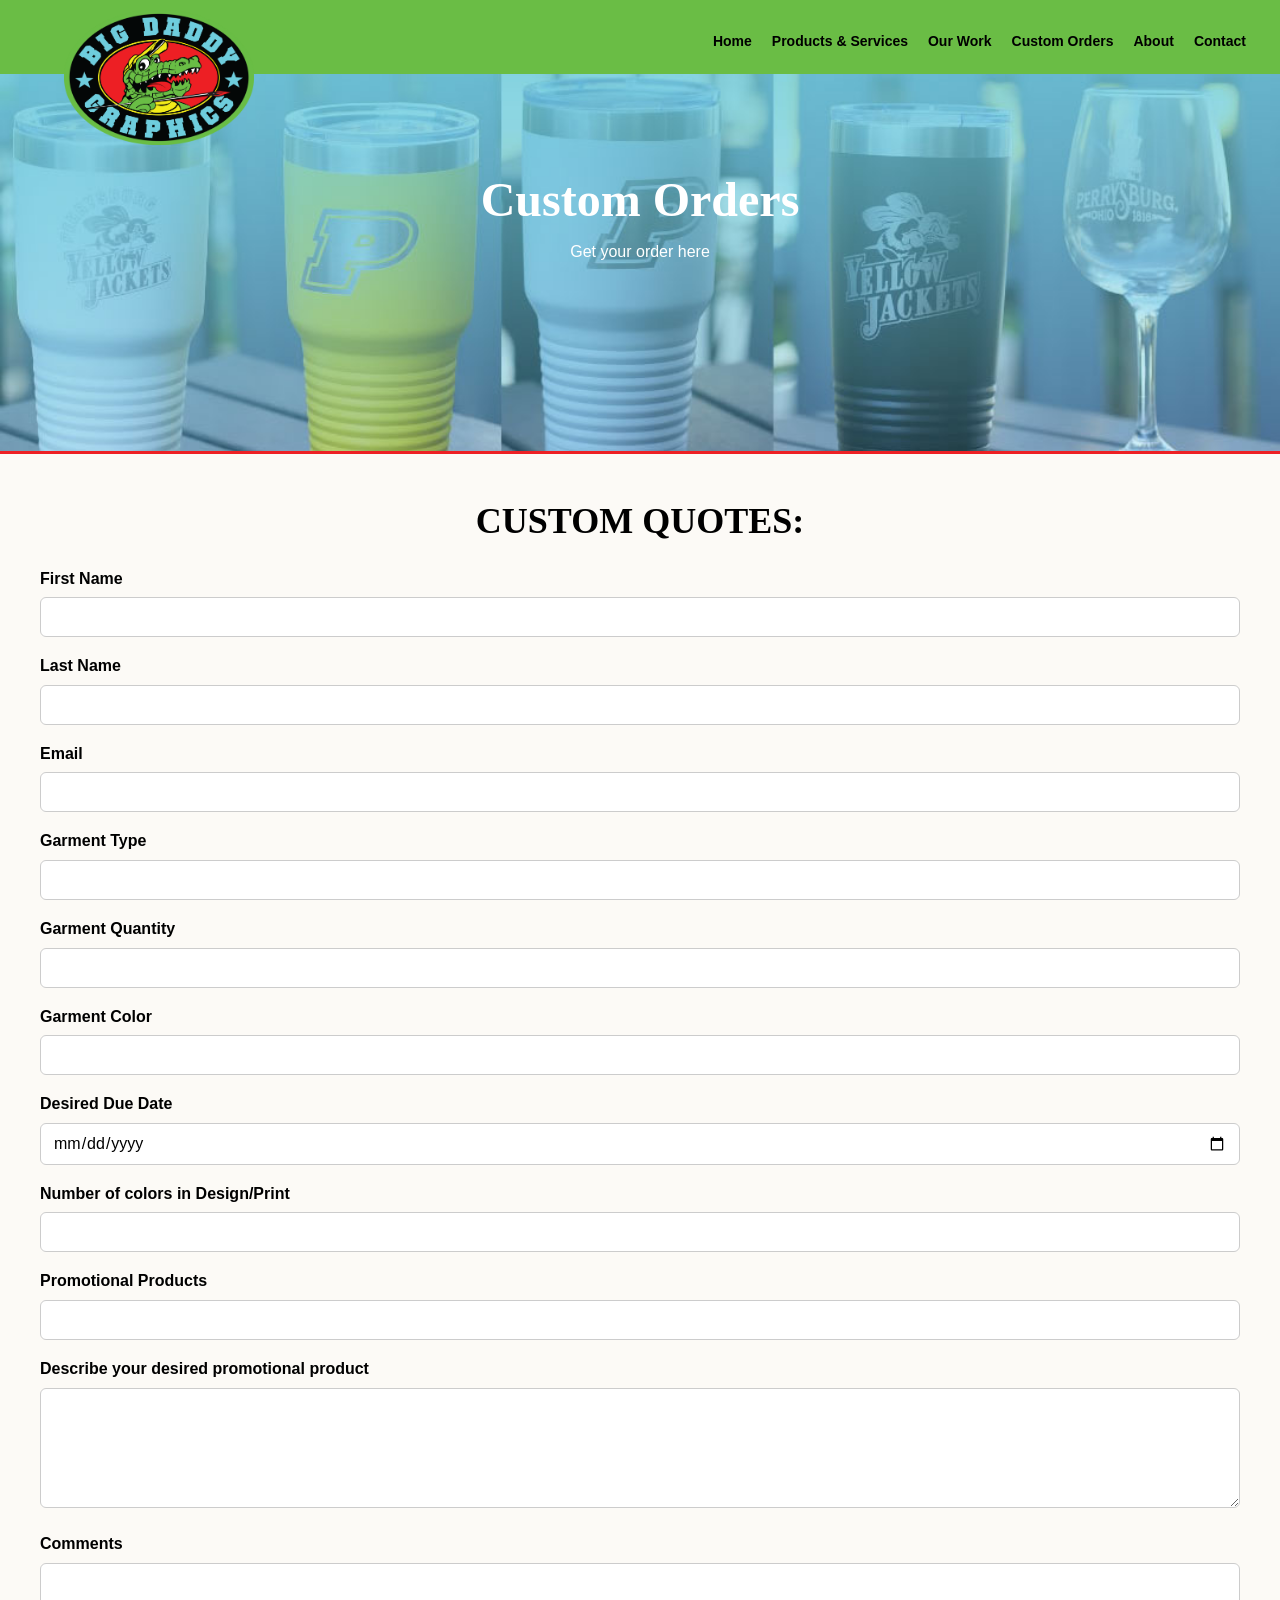
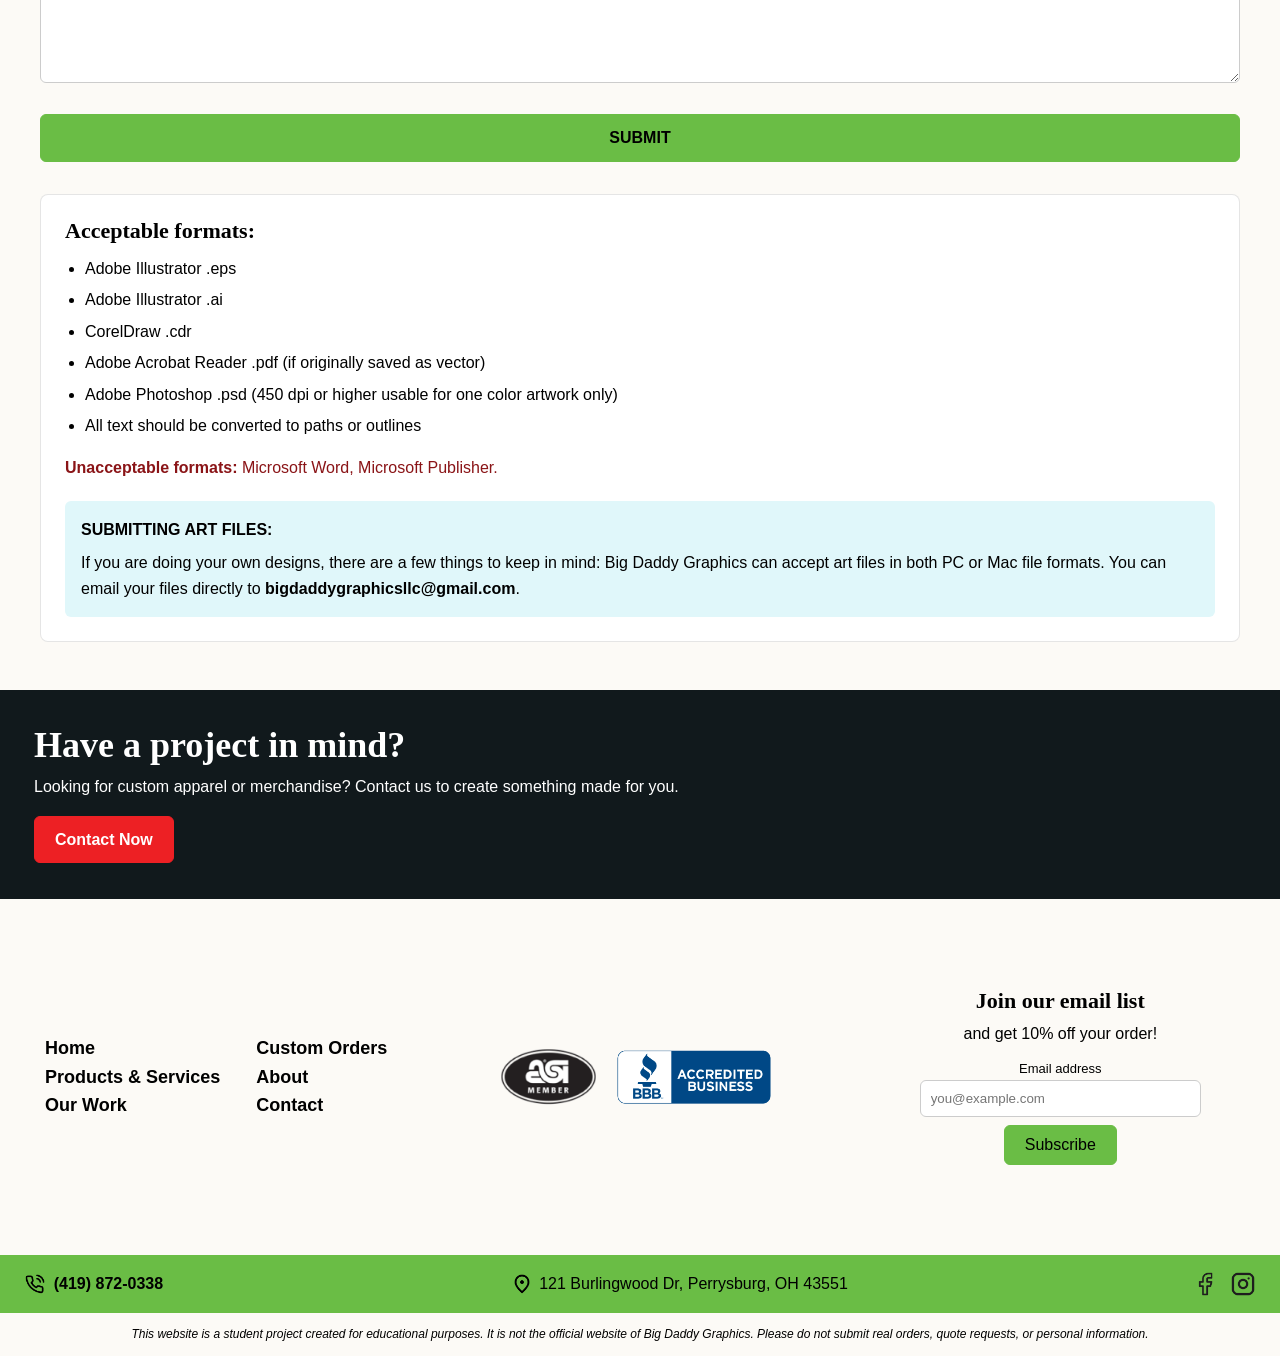
<file: big-daddy-graphics website FINAL/custom-orders.html>
<!DOCTYPE html> 
<html lang="en"> 
<head> 
    <meta charset="UTF-8"> 
    <meta name="viewport" content="width=device-width, initial-scale=1.0"> 
    <title>Custom Orders | Big Daddy Graphics</title> 
    <link rel="stylesheet" href="css/style.css"> 
    <script src="script.js" defer></script>
</head> 
<body> 

  <!-- nav -->
  <header class="site-header">
    <div class="container header-content">
      <a href="index.html" class="logo" aria-label="Big Daddy Graphics home">
        <img src="images/bdg-logo.png" alt="Big Daddy Graphics logo">
      </a>
      <button id="menuButton" class="menu-button" type="button" aria-label="Open navigation menu" aria-expanded="false" aria-controls="main-nav">&#9776;</button>
      <nav id="primaryNav" class="main-nav" id="main-nav" aria-label="Main navigation">
        <ul>
          <li><a href="index.html" aria-current="page">Home</a></li>
          <li><a href="products-services.html">Products &amp; Services</a></li>
          <li class="has-dropdown">
            <a href="our-work/index.html">Our Work</a>
            <!-- On desktop, this submenu opens when hovering over Our Work.
                 On mobile, the links appear inside the expanded menu. -->
            <ul class="dropdown">
              <li><a href="our-work/apparel.html">Apparel</a></li>
              <li><a href="our-work/accessories.html">Accessories</a></li>
              <li><a href="our-work/promo-products.html">Promotional Projects</a></li>
            </ul>
          </li>
          <li><a href="custom-orders.html">Custom Orders</a></li>
          <li><a href="about.html">About</a></li>
          <li><a href="contact.html">Contact</a></li>
        </ul>
      </nav>
    </div>
  </header>

  <main>
        <!-- Hero Section --> 
        <section class="hero hero-orders"> 
            <h1>Custom Orders</h1> 
            <p>Get your order here</p> 
        </section> 

        <!-- Two Column Interactive Workspace Layout Section --> 
        <section class="section"> 
            <div class="container">
                <h2 class="section-title">CUSTOM QUOTES:</h2> 
                
                <div class="custom-orders-container"> 
                    <!-- Left Form Area Column -->
                    <form action="#" method="POST" class="order-form">
                        <div class="form-group">
                            <label for="first-name">First Name</label>
                            <input id="first-name" name="first-name" type="text" required>
                        </div>
                        <div class="form-group">
                            <label for="last-name">Last Name</label>
                            <input id="last-name" name="last-name" type="text" required>
                        </div>
                        <div class="form-group">
                            <label for="email">Email</label>
                            <input id="email" name="email" type="email" required>
                        </div>
                        <div class="form-group">
                            <label for="garment-type">Garment Type</label>
                            <input id="garment-type" name="garment-type" type="text">
                        </div>
                        <div class="form-group">
                            <label for="garment-quantity">Garment Quantity</label>
                            <input id="garment-quantity" name="garment-quantity" type="number" min="1">
                        </div>
                        <div class="form-group">
                            <label for="garment-color">Garment Color</label>
                            <input id="garment-color" name="garment-color" type="text">
                        </div>
                        <div class="form-group">
                            <label for="due-date">Desired Due Date</label>
                            <input id="due-date" name="due-date" type="date">
                        </div>
                        <div class="form-group">
                            <label for="number-of-colors">Number of colors in Design/Print</label>
                            <input id="number-of-colors" name="number-of-colors" type="number" min="1">
                        </div>
                        <div class="form-group">
                            <label for="promotional-products">Promotional Products</label>
                            <input id="promotional-products" name="promotional-products" type="text">
                        </div>
                        <div class="form-group">
                            <label for="description">Describe your desired promotional product</label>
                            <textarea id="description" name="description"></textarea>
                        </div>
                        <div class="form-group">
                            <label for="comments">Comments</label>
                            <textarea id="comments" name="comments"></textarea>
                        </div>
                        <button type="submit" class="button-primary">Submit</button>
                    </form>

                    <!-- Right Vector Format Instructions Sidebar Column --> 
                    <div class="info-sidebar"> 
                        <h3>Acceptable formats:</h3> 
                        <ul class="sidebar-list"> 
                            <li>Adobe Illustrator .eps</li> 
                            <li>Adobe Illustrator .ai</li> 
                            <li>CorelDraw .cdr</li> 
                            <li>Adobe Acrobat Reader .pdf (if originally saved as vector)</li> 
                            <li>Adobe Photoshop .psd (450 dpi or higher usable for one color artwork only)</li> 
                            <li>All text should be converted to paths or outlines</li> 
                        </ul> 
                        <p class="format-alert"><strong>Unacceptable formats:</strong> Microsoft Word, Microsoft Publisher.</p> 
                        <div class="art-submission-card">
                            <h4>SUBMITTING ART FILES:</h4>
                            <p>If you are doing your own designs, there are a few things to keep in mind: Big Daddy Graphics can accept art files in both PC or Mac file formats. You can email your files directly to <a href="mailto:bigdaddygraphicsllc@gmail.com">bigdaddygraphicsllc@gmail.com</a>.</p> 
                        </div>
                    </div> 
                </div> 
            </div> 
        </section> 

        
    </main> 

<!-- cta -->
    <section class="project-banner">
      <div class="container">
        <h2>Have a project in mind?</h2>
        <p>Looking for custom apparel or merchandise? Contact us to create something made for you.</p>
        <a href="contact.html" class="button button-red">Contact Now</a>
      </div>
    </section>

  </main>

  <!-- footer -->
  <footer class="site-footer">
    <div class="container footer-content">
      <div class="footer-links">
        <ul>
          <li><a href="index.html">Home</a></li>
          <li><a href="products-services.html">Products &amp; Services</a></li>
          <li><a href="our-work/index.html">Our Work</a></li>
        </ul>
        <ul>
          <li><a href="custom-orders.html">Custom Orders</a></li>
          <li><a href="about.html">About</a></li>
          <li><a href="contact.html">Contact</a></li>
        </ul>
      </div>
      <div class="footer-badges">
        <img src="images/asi-member-logo.png" alt="ASI Member logo">
        <img src="images/accredited-business-logo.png" alt="BBB Accredited Business logo">
      </div>
      <div class="newsletter">
        <h3>Join our email list</h3>
        <p>and get 10% off your order!</p>
        <label for="newsletter-email">Email address</label>
        <input id="newsletter-email" type="email" placeholder="you@example.com">
        <button class="button button-primary" type="button">Subscribe</button>
      </div>
    </div>
    <div class="footer-bottom">
        
      <div class="container footer-bottom-content">
        <p><a href="tel:+14198720338" aria-label="Call Big Daddy Graphics"><img src="images/phone-icon.png" alt=""></a> <a href="tel:+14198720338">(419) 872-0338</a></p>
        <p><img src="images/pinpoint-icon.png" alt=""> 121 Burlingwood Dr, Perrysburg, OH 43551</p>
        <div class="footer-socials" aria-label="Social media icons">
          <a href="https://www.facebook.com/bigdaddygraphics419" target="_blank" rel="noopener noreferrer" aria-label="Big Daddy Graphics on Facebook"><img src="images/facebook-icon.png" alt="Facebook"></a>
          <a href="https://www.instagram.com/bigdaddygraphics419" target="_blank" rel="noopener noreferrer" aria-label="Big Daddy Graphics on Instagram"><img src="images/instagram-logo.png" alt="Instagram"></a>
        </div>
          
        
          
      </div>
        
    </div>
       
     
        <div class="container">
              <p class="disclaimer"><em>This website is a student project created for educational purposes. It is not the official website of Big Daddy Graphics. Please do not submit real orders, quote requests, or personal information.</em></p>
          </div>
  </footer>

 
</body>
</html>
</file>
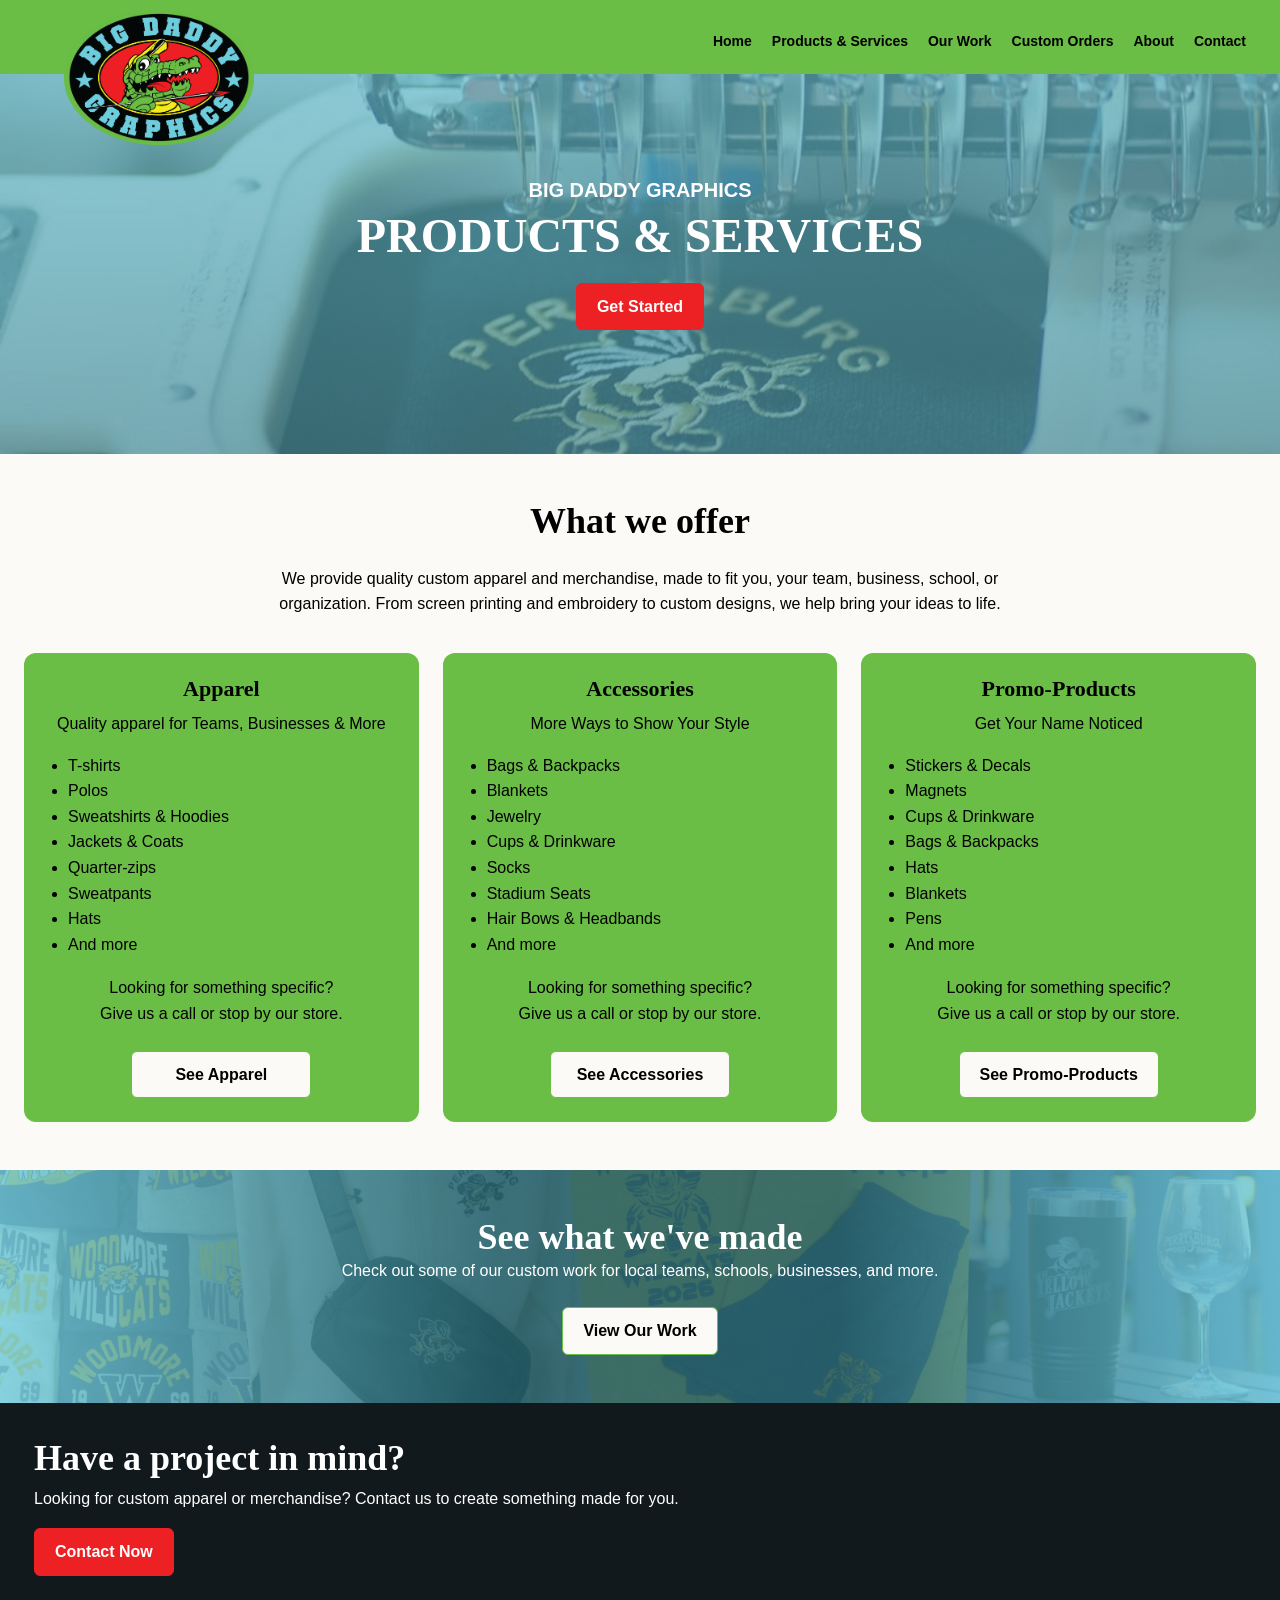
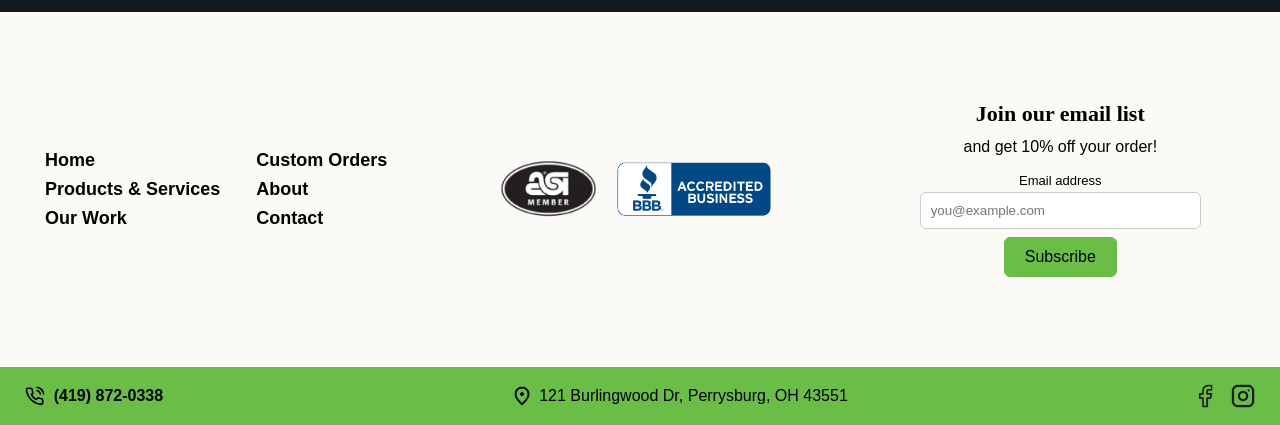
<file: big-daddy-graphics website FINAL/products-services.html>
<!DOCTYPE html>
<html lang="en">
<head>
  <meta charset="UTF-8">
  <meta name="viewport" content="width=device-width, initial-scale=1.0">
  <title>Products &amp; Services | Big Daddy Graphics</title>
  <link rel="stylesheet" href="css/style.css">
  <script src="script.js" defer></script>
</head>
<body>

   <!-- nav -->
  <header class="site-header">
    <div class="container header-content">
      <a href="index.html" class="logo" aria-label="Big Daddy Graphics home">
        <img src="images/bdg-logo.png" alt="Big Daddy Graphics logo">
      </a>
      <button id="menuButton" class="menu-button" type="button" aria-label="Open navigation menu" aria-expanded="false" aria-controls="main-nav">&#9776;</button>
      <nav id="primaryNav" class="main-nav" id="main-nav" aria-label="Main navigation">
        <ul>
          <li><a href="index.html" aria-current="page">Home</a></li>
          <li><a href="products-services.html">Products &amp; Services</a></li>
          <li class="has-dropdown">
            <a href="our-work/index.html">Our Work</a>
            <!-- On desktop, this submenu opens when hovering over Our Work.
                 On mobile, the links appear inside the expanded menu. -->
            <ul class="dropdown">
              <li><a href="our-work/apparel.html">Apparel</a></li>
              <li><a href="our-work/accessories.html">Accessories</a></li>
              <li><a href="our-work/promo-products.html">Promotional Projects</a></li>
            </ul>
          </li>
          <li><a href="custom-orders.html">Custom Orders</a></li>
          <li><a href="about.html">About</a></li>
          <li><a href="contact.html">Contact</a></li>
        </ul>
      </nav>
    </div>
  </header>

    
  <main>
    <!-- hero -->
    <section class="hero hero-products">
      <p class="hero-welcome">BIG DADDY GRAPHICS</p>
      <h1>PRODUCTS &amp; SERVICES</h1>
      <a class="button button-red" href="custom-orders.html">Get Started</a>
    </section>

    <!-- categories -->
    <section class="section services-section">
      <div class="container">
        <h2 class="section-title">What we offer</h2>
        <p class="section-description">We provide quality custom apparel and merchandise, made to fit you, your team, business, school, or organization. From screen printing and embroidery to custom designs, we help bring your ideas to life.</p>
       
        
         <div class="services-cards" id="apparelcard">
          <div class="service-card">
            <h3>Apparel</h3>
            <p>Quality apparel for Teams, Businesses &amp; More</p>
            <ul><li>T-shirts</li><li>Polos</li><li>Sweatshirts &amp; Hoodies</li><li>Jackets &amp; Coats</li><li>Quarter-zips</li><li>Sweatpants</li><li>Hats</li><li>And more</li></ul>
            <p class="service-note">Looking for something specific?<br>Give us a call or stop by our store.</p>
            <a href="our-work/apparel.html" class="button button-secondary">See Apparel</a>
          </div>
            
            
          <div class="service-card" id="accessoriescard">
            <h3>Accessories</h3>
            <p>More Ways to Show Your Style</p>
            <ul><li>Bags &amp; Backpacks</li><li>Blankets</li><li>Jewelry</li><li>Cups &amp; Drinkware</li><li>Socks</li><li>Stadium Seats</li><li>Hair Bows &amp; Headbands</li><li>And more</li></ul>
            <p class="service-note">Looking for something specific?<br>Give us a call or stop by our store.</p>
            <a href="our-work/accessories.html" class="button button-secondary">See Accessories</a>
          </div>
         
            
          <div class="service-card" id="promocard">
            <h3>Promo-Products</h3>
            <p>Get Your Name Noticed</p>
            <ul><li>Stickers &amp; Decals</li><li>Magnets</li><li>Cups &amp; Drinkware</li><li>Bags &amp; Backpacks</li><li>Hats</li><li>Blankets</li><li>Pens</li><li>And more</li></ul>
            <p class="service-note">Looking for something specific?<br>Give us a call or stop by our store.</p>
            <a href="our-work/promo-products.html" class="button button-secondary">See Promo-Products</a>
         
         </div>
        </div>
      </div>
    </section>

      
    <!-- work banner -->
    <section class="work-banner">
      <div class="container">
        <h2>See what we've made</h2>
        <p>Check out some of our custom work for local teams, schools, businesses, and more.</p>
        <a class="button button-secondary" href="our-work/index.html">View Our Work</a>
      </div>
    </section>
    
    
    <!-- cta -->
    <section class="project-banner">
      <div class="container">
        <h2>Have a project in mind?</h2>
        <p>Looking for custom apparel or merchandise? Contact us to create something made for you.</p>
        <a href="contact.html" class="button button-red">Contact Now</a>
      </div>
    </section>
  </main>

    
  <!-- footer -->
  <footer class="site-footer">
    <div class="container footer-content">
      <div class="footer-links">
        <ul>
          <li><a href="index.html">Home</a></li>
          <li><a href="products-services.html">Products &amp; Services</a></li>
          <li><a href="our-work/index.html">Our Work</a></li>
        </ul>
        <ul>
          <li><a href="custom-orders.html">Custom Orders</a></li>
          <li><a href="about.html">About</a></li>
          <li><a href="contact.html">Contact</a></li>
        </ul>
      </div>
      <div class="footer-badges">
        <img src="images/asi-member-logo.png" alt="ASI Member logo">
        <img src="images/accredited-business-logo.png" alt="BBB Accredited Business logo">
      </div>
      <div class="newsletter">
        <h3>Join our email list</h3>
        <p>and get 10% off your order!</p>
        <label for="newsletter-email">Email address</label>
        <input id="newsletter-email" type="email" placeholder="you@example.com">
        <button class="button button-primary" type="button">Subscribe</button>
      </div>
    </div>
    <div class="footer-bottom">
      <div class="container footer-bottom-content">
        <p><a href="tel:+14198720338" aria-label="Call Big Daddy Graphics"><img src="images/phone-icon.png" alt=""></a> <a href="tel:+14198720338">(419) 872-0338</a></p>
        <p><img src="images/pinpoint-icon.png" alt=""> 121 Burlingwood Dr, Perrysburg, OH 43551</p>
        <div class="footer-socials" aria-label="Social media icons">
          <a href="https://www.facebook.com/bigdaddygraphics419" target="_blank" rel="noopener noreferrer" aria-label="Big Daddy Graphics on Facebook"><img src="images/facebook-icon.png" alt="Facebook"></a>
          <a href="https://www.instagram.com/bigdaddygraphics419" target="_blank" rel="noopener noreferrer" aria-label="Big Daddy Graphics on Instagram"><img src="images/instagram-logo.png" alt="Instagram"></a>
        </div>
      </div>
    </div>
  </footer>

 
    
</body>
</html>
</file>
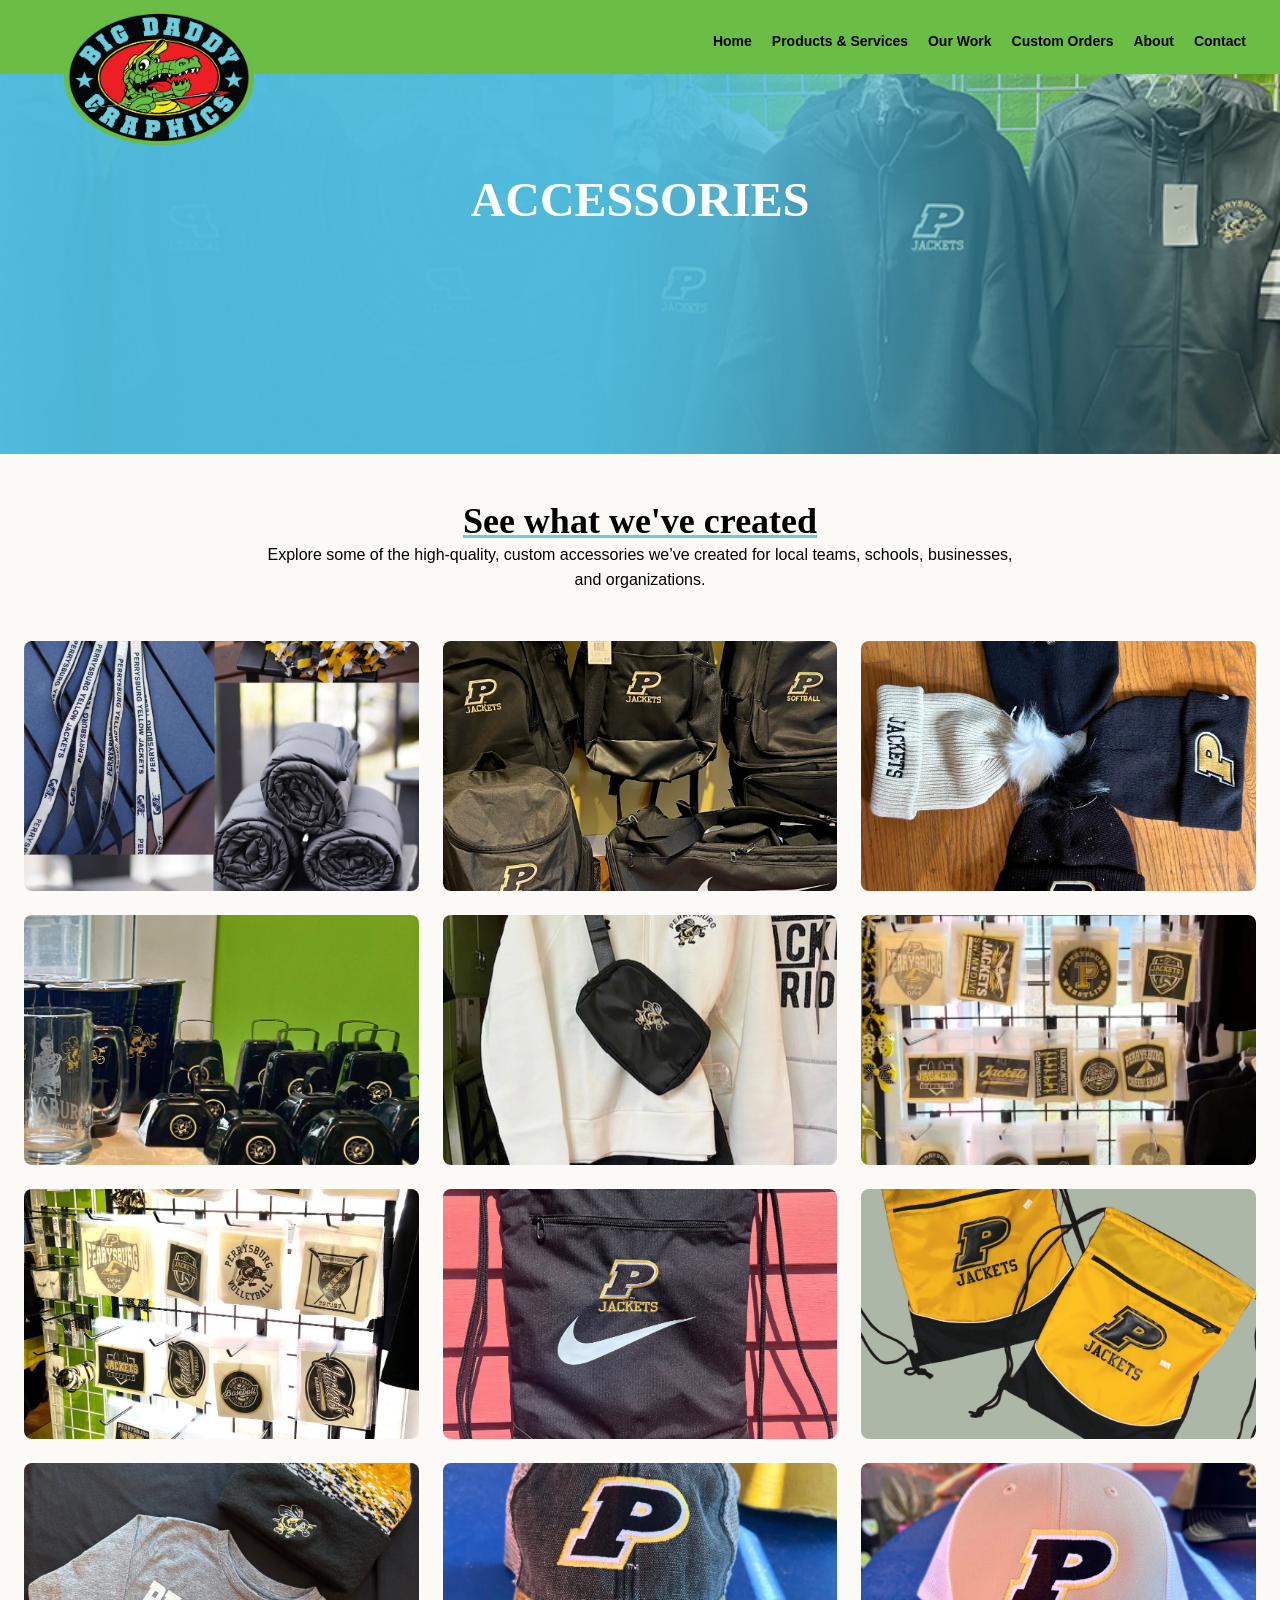
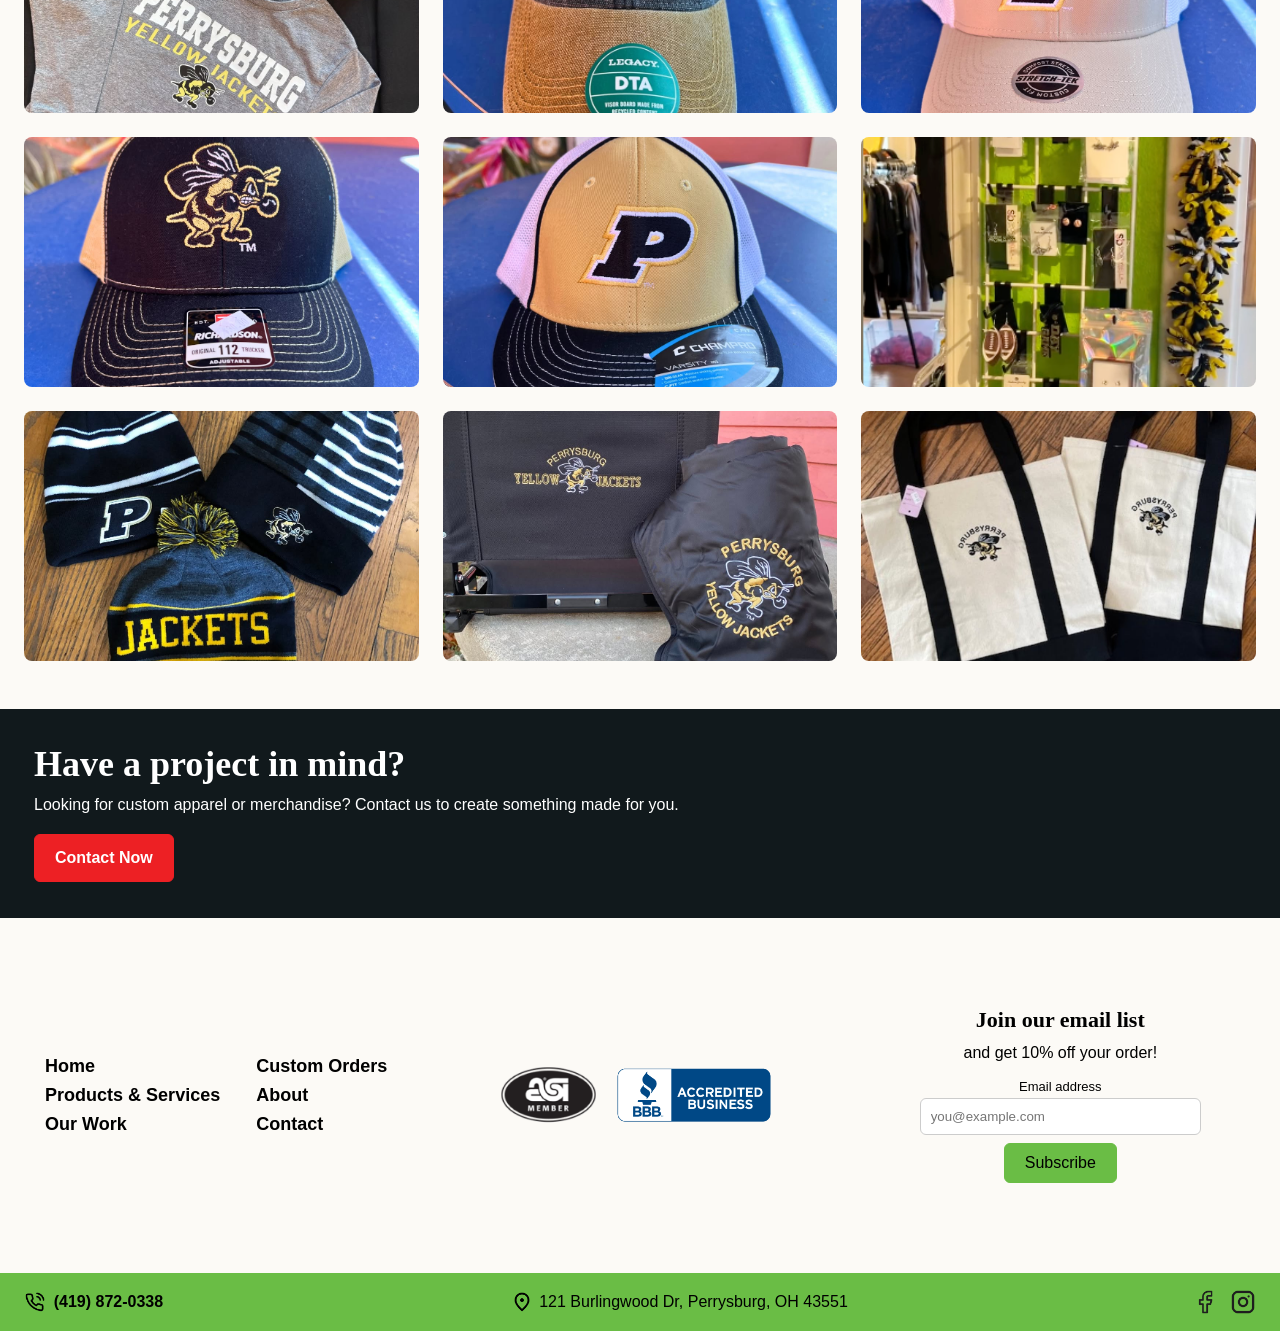
<file: big-daddy-graphics website FINAL/our-work/accessories.html>
<!DOCTYPE html>
<html lang="en">
<head>
  <meta charset="UTF-8">
  <meta name="viewport" content="width=device-width, initial-scale=1.0">
  <title>Accessories | Big Daddy Graphics</title>
  <link rel="stylesheet" href="../css/style.css">
  <script src="../script.js" defer></script>
</head>
<body>

   <!-- nav -->
  <header class="site-header">
    <div class="container header-content">
      <a href="../index.html" class="logo" aria-label="Big Daddy Graphics home">
        <img src="../images/bdg-logo.png" alt="Big Daddy Graphics logo">
      </a>
      <button id="menuButton" class="menu-button" type="button" aria-label="Open navigation menu" aria-expanded="false" aria-controls="main-nav">&#9776;</button>
      <nav id="primaryNav" class="main-nav" id="main-nav" aria-label="Main navigation">
        <ul>
          <li><a href="../index.html" aria-current="page">Home</a></li>
          <li><a href="../products-services.html">Products &amp; Services</a></li>
          <li class="has-dropdown">
            <a href="index.html">Our Work</a>
            <!-- On desktop, this submenu opens when hovering over Our Work.
                 On mobile, the links appear inside the expanded menu. -->
            <ul class="dropdown">
              <li><a href="apparel.html">Apparel</a></li>
              <li><a href="accessories.html">Accessories</a></li>
              <li><a href="promo-products.html">Promotional Projects</a></li>
            </ul>
          </li>
          <li><a href="../custom-orders.html">Custom Orders</a></li>
          <li><a href="../about.html">About</a></li>
          <li><a href="../contact.html">Contact</a></li>
        </ul>
      </nav>
    </div>
  </header>

  <main>
    <!-- hero -->
    <section class="hero hero-gallery hero-accessories">
      <h1>ACCESSORIES</h1>
    </section>

    <!-- about the gallery -->
    <section class="section gallery-section">
      <div class="container">
        <div class="gallery-intro">
          <h2>See what we've created</h2>
          <p>Explore some of the high-quality, custom accessories we’ve created for local teams, schools, businesses, and organizations.</p>
        </div>
        <div class="gallery-grid">
      <img src="../images/our-work/accessories/accessories.jpg" class="gallery-photo" alt="Custom promotional bags">

      <img src="../images/our-work/accessories/bags.jpg" class="gallery-photo" alt="Custom drawstring backpack">

      <img src="../images/our-work/accessories/caps.jpg" class="gallery-photo" alt="Yellow and black drawstring bags">

      <img src="../images/our-work/accessories/cowbells.jpg" class="gallery-photo" alt="Custom team apparel">

      <img src="../images/our-work/accessories/crossbody-bag.jpg" class="gallery-photo" alt="Custom promotional work shirt">

      <img src="../images/our-work/accessories/decals.png" class="gallery-photo" alt="Dance team apparel">

      <img src="../images/our-work/accessories/decals2.jpg" class="gallery-photo" alt="Fundraiser promotional clothing">

      <img src="../images/our-work/accessories/drawstring-bag.jpg" class="gallery-photo" alt="Custom track and field shirt">

      <img src="../images/our-work/accessories/drawstring-bag2.jpeg" class="gallery-photo" alt="Custom promotional display and apparel">
      
      <img src="../images/our-work/accessories/hat-longsleeve.jpg" class="gallery-photo" alt="Custom promotional bags">

      <img src="../images/our-work/accessories/hat.jpg" class="gallery-photo" alt="Custom drawstring backpack">

      <img src="../images/our-work/accessories/hat2.jpg" class="gallery-photo" alt="Yellow and black drawstring bags">

      <img src="../images/our-work/accessories/hat3.jpg" class="gallery-photo" alt="Custom team apparel">

      <img src="../images/our-work/accessories/hat4.jpg" class="gallery-photo" alt="Custom promotional work shirt">

      <img src="../images/our-work/accessories/jewelry-hair-accessories.png" class="gallery-photo" alt="Fundraiser promotional clothing">

      <img src="../images/our-work/accessories/knit-hats.jpg" class="gallery-photo" alt="Custom track and field shirt">

      <img src="../images/our-work/accessories/stadium-seat-blanket.jpg" class="gallery-photo" alt="Custom promotional display and apparel">

      <img src="../images/our-work/accessories/tote.jpg" class="gallery-photo" alt="Fundraiser promotional clothing">

        </div>
      </div>
    </section>

    <!-- cta -->
    <section class="project-banner">
      <div class="container">
        <h2>Have a project in mind?</h2>
        <p>Looking for custom apparel or merchandise? Contact us to create something made for you.</p>
        <a href="../contact.html" class="button button-red">Contact Now</a>
      </div>
    </section>
  </main>

  <!-- footer -->
  <footer class="site-footer">
    <div class="container footer-content">
      <div class="footer-links">
        <ul>
          <li><a href="../index.html">Home</a></li>
          <li><a href="../products-services.html">Products &amp; Services</a></li>
          <li><a href="../our-work/index.html">Our Work</a></li>
        </ul>
        <ul>
          <li><a href="../custom-orders.html">Custom Orders</a></li>
          <li><a href="../about.html">About</a></li>
          <li><a href="../contact.html">Contact</a></li>
        </ul>
      </div>
      <div class="footer-badges">
        <img src="../images/asi-member-logo.png" alt="ASI Member logo">
        <img src="../images/accredited-business-logo.png" alt="BBB Accredited Business logo">
      </div>
      <div class="newsletter">
        <h3>Join our email list</h3>
        <p>and get 10% off your order!</p>
        <label for="newsletter-email">Email address</label>
        <input id="newsletter-email" type="email" placeholder="you@example.com">
        <button class="button button-primary" type="button">Subscribe</button>
      </div>
    </div>
    <div class="footer-bottom">
      <div class="container footer-bottom-content">
        <p><a href="tel:+14198720338" aria-label="Call Big Daddy Graphics"><img src="../images/phone-icon.png" alt=""></a> <a href="tel:+14198720338">(419) 872-0338</a></p>
        <p><img src="../images/pinpoint-icon.png" alt=""> 121 Burlingwood Dr, Perrysburg, OH 43551</p>
        <div class="footer-socials" aria-label="Social media icons">
          <a href="https://www.facebook.com/bigdaddygraphics419" target="_blank" rel="noopener noreferrer" aria-label="Big Daddy Graphics on Facebook"><img src="../images/facebook-icon.png" alt="Facebook"></a>
          <a href="https://www.instagram.com/bigdaddygraphics419" target="_blank" rel="noopener noreferrer" aria-label="Big Daddy Graphics on Instagram"><img src="../images/instagram-logo.png" alt="Instagram"></a>
        </div>
      </div>
    </div>
  </footer>

  
</body>
</html>
</file>
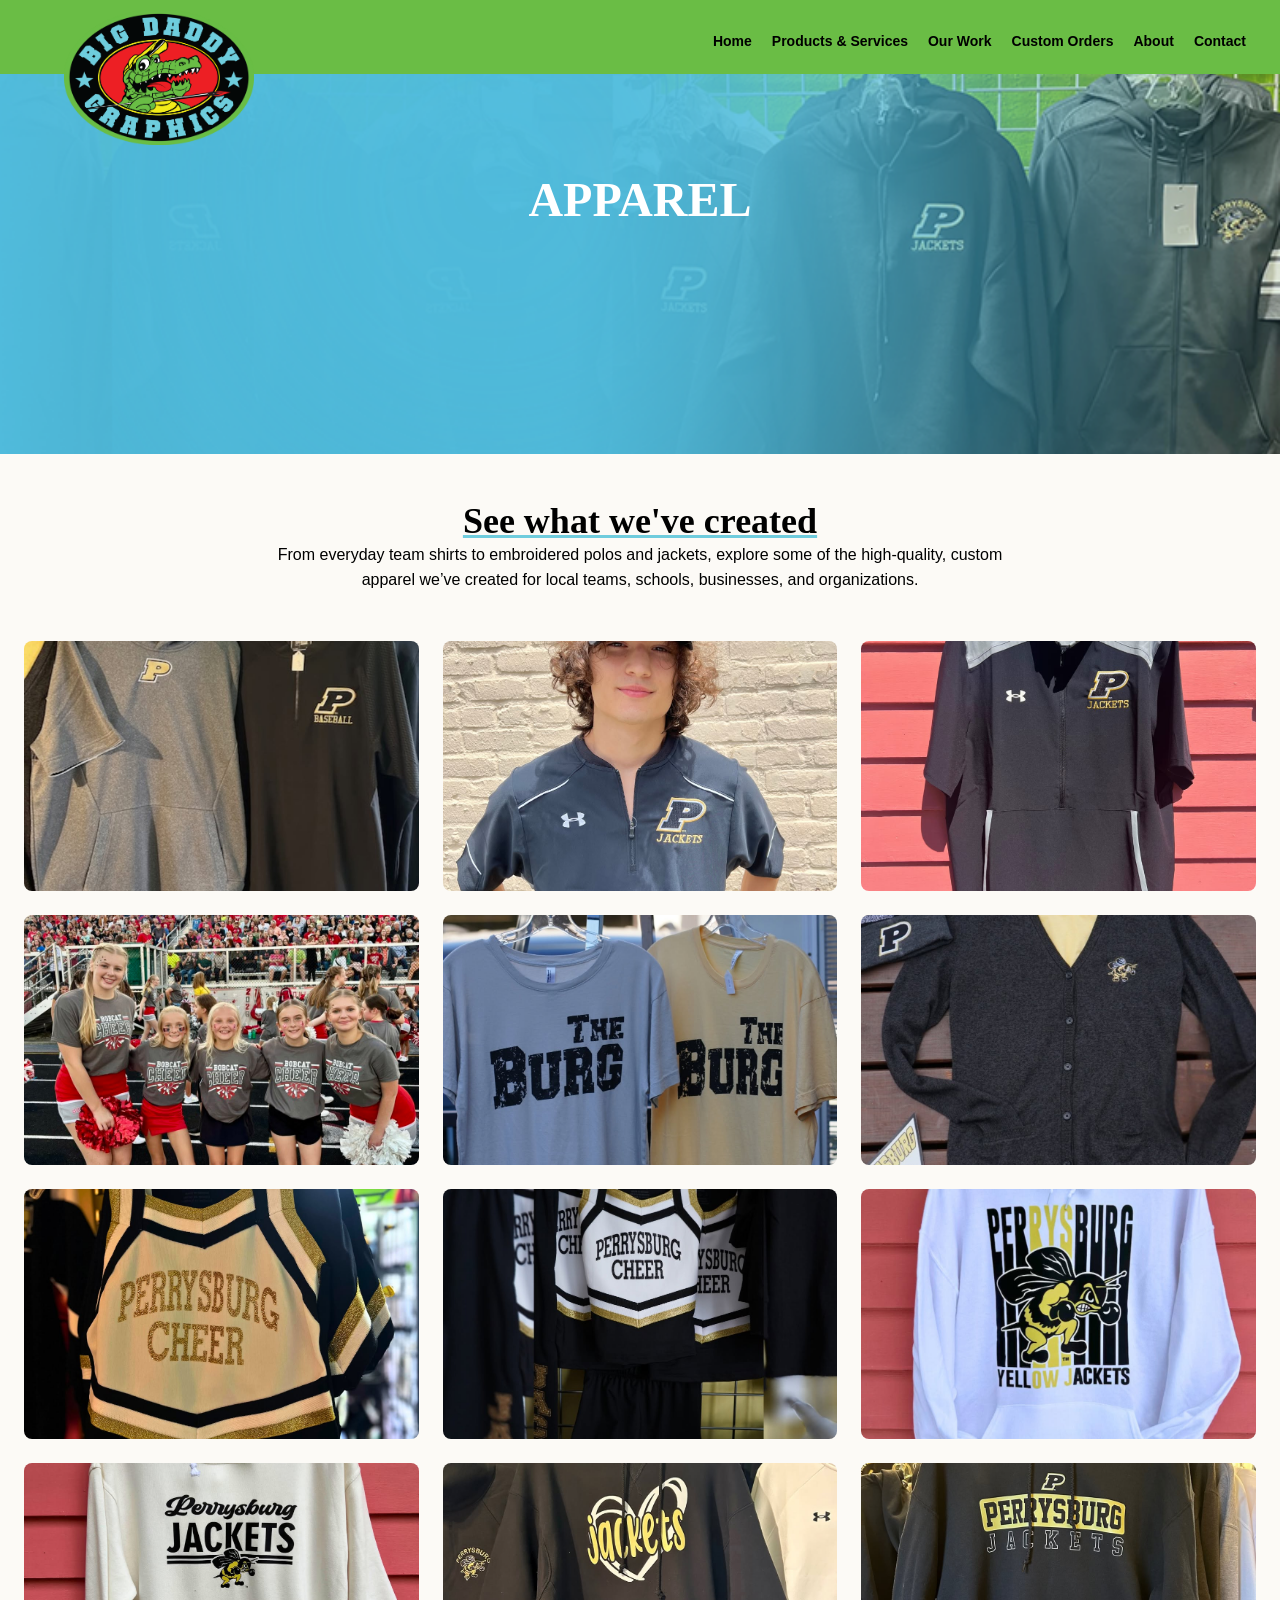
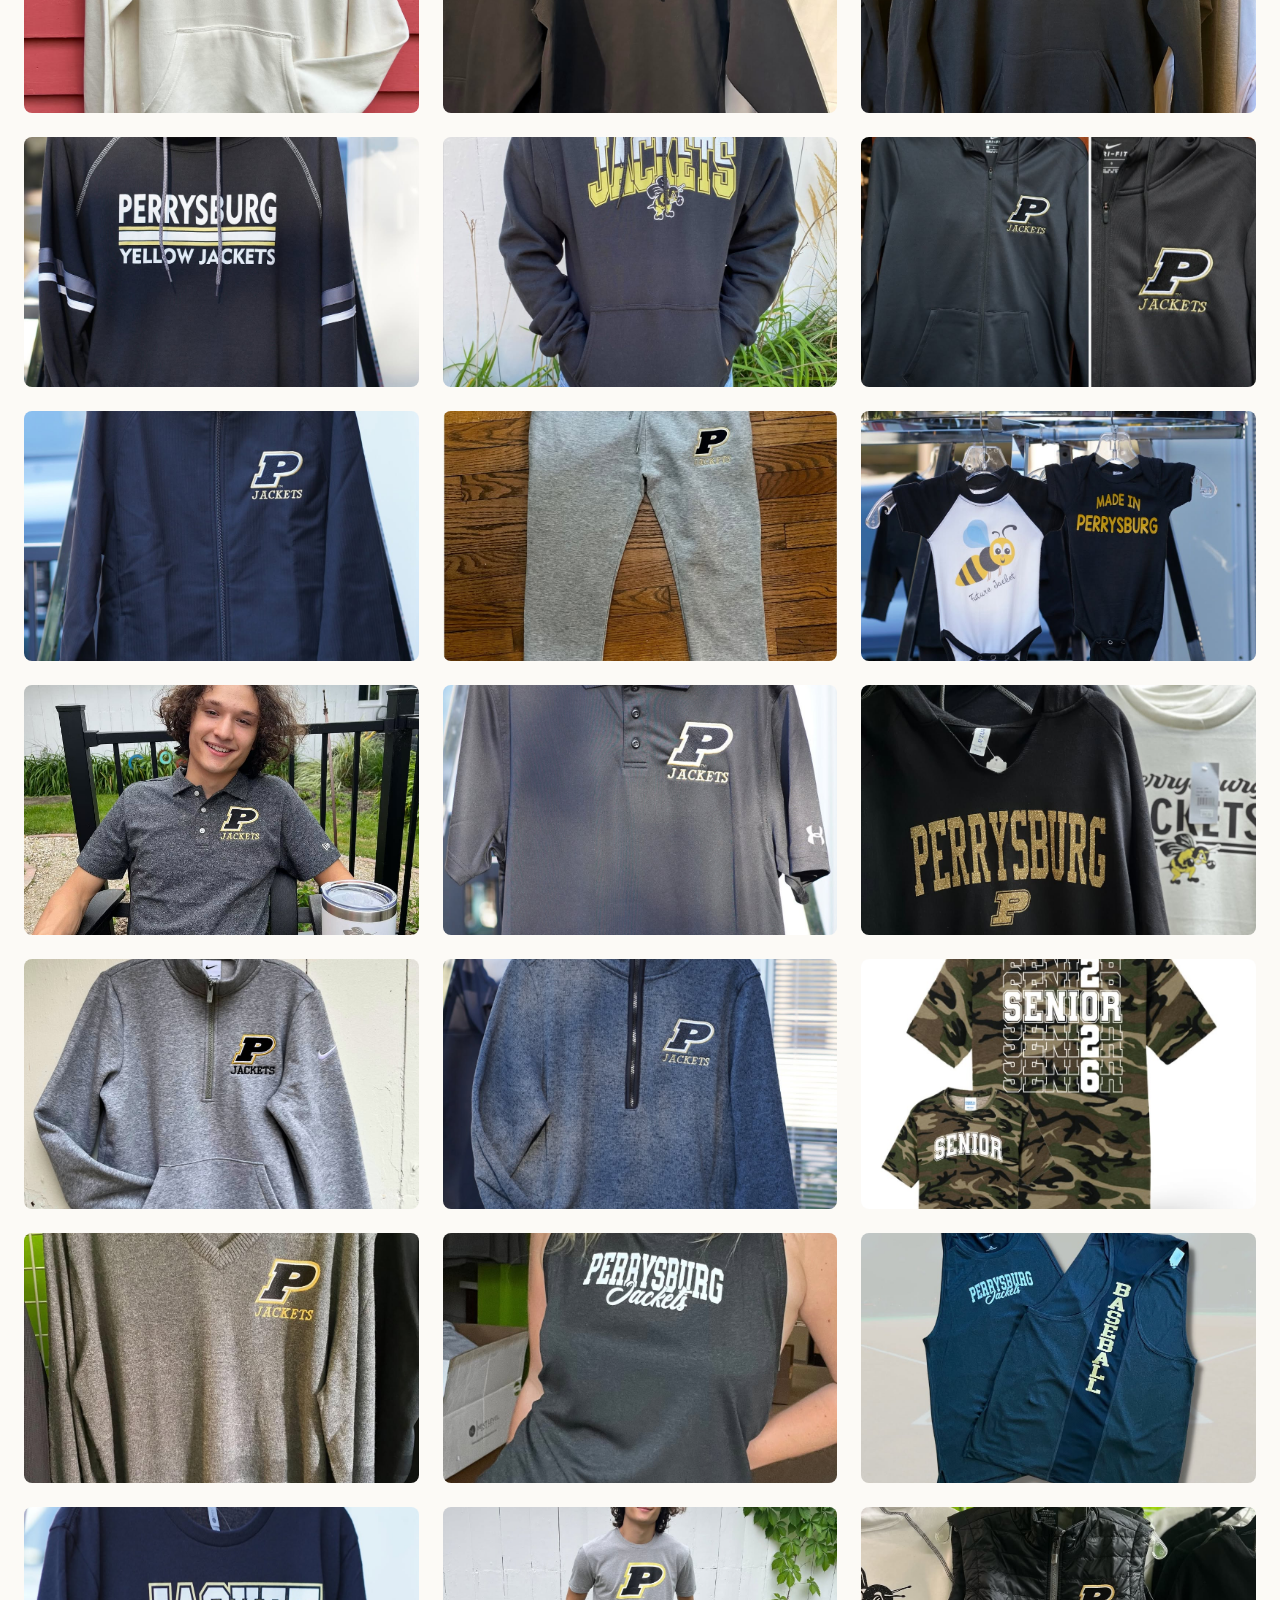
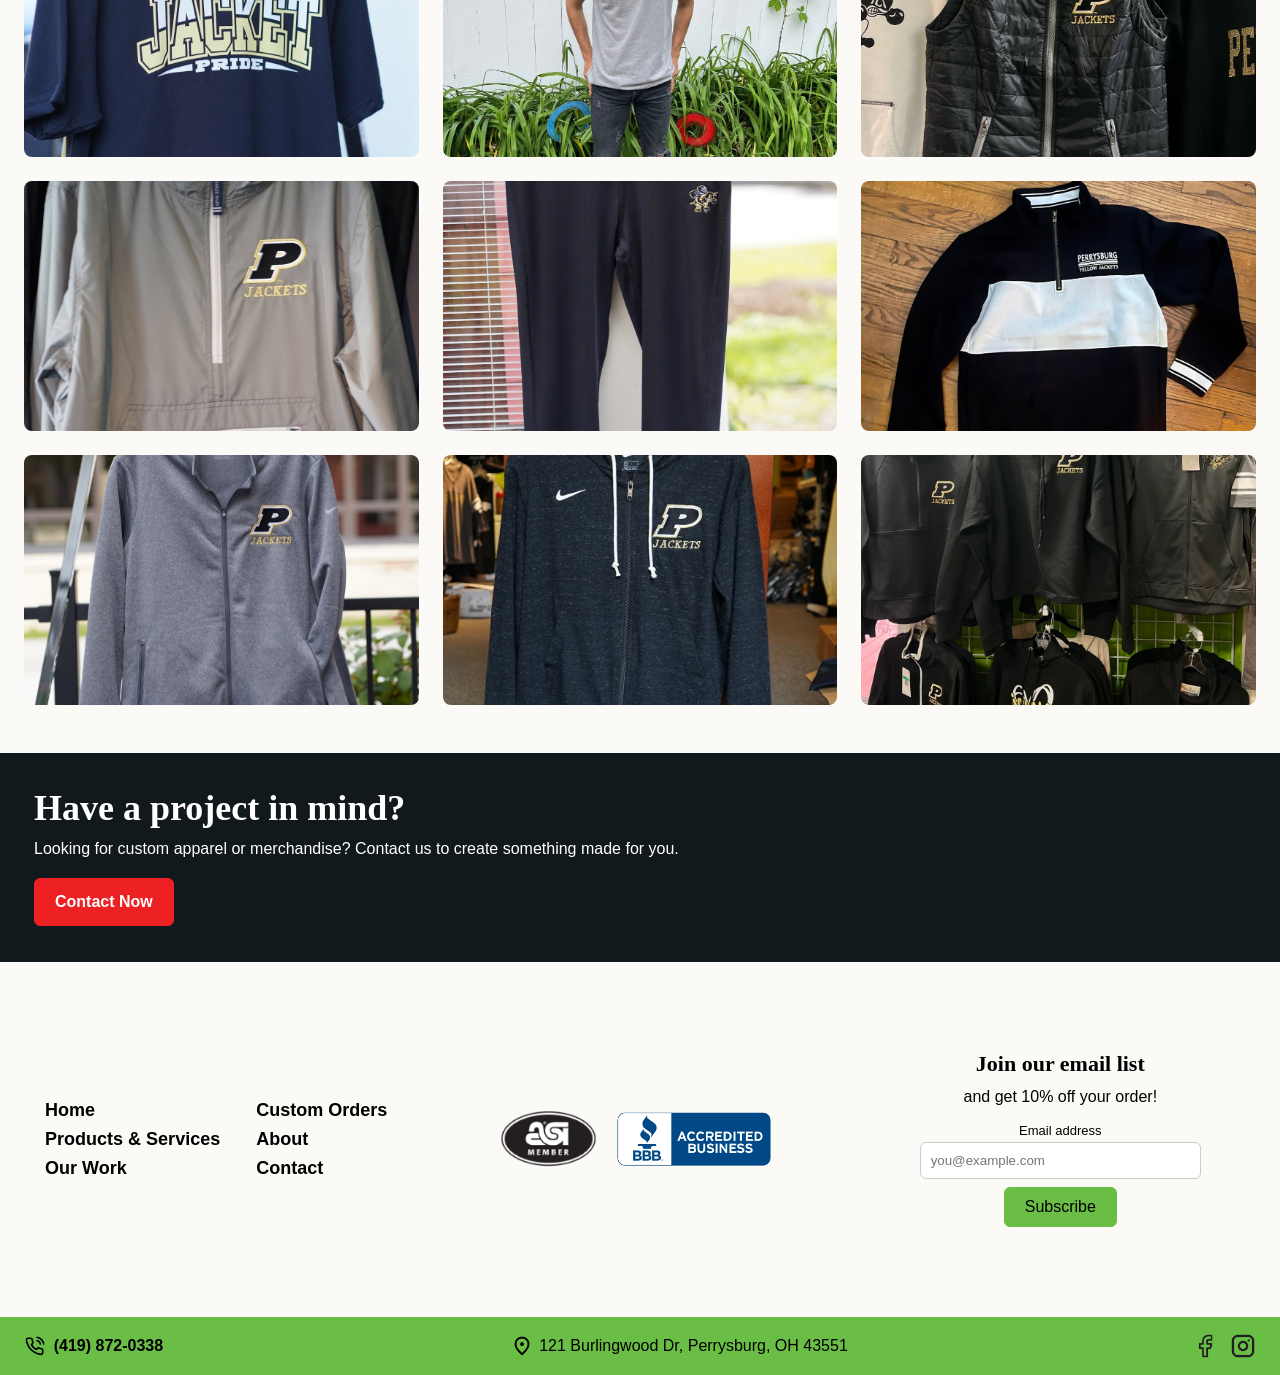
<file: big-daddy-graphics website FINAL/our-work/apparel.html>
<!DOCTYPE html>
<html lang="en">
<head>
  <meta charset="UTF-8">
  <meta name="viewport" content="width=device-width, initial-scale=1.0">
  <title>Apparel | Big Daddy Graphics</title>
  <link rel="stylesheet" href="../css/style.css">
  <script src="../script.js" defer></script>
</head>
<body>

   <!-- nav -->
  <header class="site-header">
    <div class="container header-content">
      <a href="../index.html" class="logo" aria-label="Big Daddy Graphics home">
        <img src="../images/bdg-logo.png" alt="Big Daddy Graphics logo">
      </a>
      <button id="menuButton" class="menu-button" type="button" aria-label="Open navigation menu" aria-expanded="false" aria-controls="main-nav">&#9776;</button>
      <nav id="primaryNav" class="main-nav" id="main-nav" aria-label="Main navigation">
        <ul>
          <li><a href="../index.html" aria-current="page">Home</a></li>
          <li><a href="../products-services.html">Products &amp; Services</a></li>
          <li class="has-dropdown">
            <a href="index.html">Our Work</a>
            <!-- On desktop, this submenu opens when hovering over Our Work.
                 On mobile, the links appear inside the expanded menu. -->
            <ul class="dropdown">
              <li><a href="apparel.html">Apparel</a></li>
              <li><a href="accessories.html">Accessories</a></li>
              <li><a href="promo-products.html">Promotional Projects</a></li>
            </ul>
          </li>
          <li><a href="../custom-orders.html">Custom Orders</a></li>
          <li><a href="../about.html">About</a></li>
          <li><a href="../contact.html">Contact</a></li>
        </ul>
      </nav>
    </div>
  </header>

  <main>
    <!-- hero -->
    <section class="hero hero-gallery hero-apparel">

      <h1>APPAREL</h1>
    </section>

    <!-- about the gallery -->
    <section class="section gallery-section">
      <div class="container">
        <div class="gallery-intro">
          <h2>See what we've created</h2>
          <p>From everyday team shirts to embroidered polos and jackets, explore some of the high-quality, custom apparel we’ve created for local teams, schools, businesses, and organizations.</p>
        </div>
        <div class="gallery-grid">
      <img src="../images/our-work/apparel/baseball-pullover.jpg" class="gallery-photo" alt="Custom promotional bags">

      <img src="../images/our-work/apparel/baseball-pullover2.jpg" class="gallery-photo" alt="Custom drawstring backpack">

      <img src="../images/our-work/apparel/baseball-shirt.jpg" class="gallery-photo" alt="Yellow and black drawstring bags">

      <img src="../images/our-work/apparel/bobcat-cheer.jpg" class="gallery-photo" alt="Custom team apparel">

      <img src="../images/our-work/apparel/burg.jpg" class="gallery-photo" alt="Custom promotional work shirt">

      <img src="../images/our-work/apparel/cardigan.jpg" class="gallery-photo" alt="Dance team apparel">

      <img src="../images/our-work/apparel/cheer.jpg" class="gallery-photo" alt="Fundraiser promotional clothing">

      <img src="../images/our-work/apparel/cheer2.jpg" class="gallery-photo" alt="Custom track and field shirt">

      <img src="../images/our-work/apparel/hoodie.jpg" class="gallery-photo" alt="Custom promotional display and apparel">

      <img src="../images/our-work/apparel/hoodie2.jpg" class="gallery-photo" alt="Custom promotional bags">

      <img src="../images/our-work/apparel/hoodie3.jpg" class="gallery-photo" alt="Custom drawstring backpack">

      <img src="../images/our-work/apparel/hoodie4.jpg" class="gallery-photo" alt="Yellow and black drawstring bags">

      <img src="../images/our-work/apparel/hoodie5.jpg" class="gallery-photo" alt="Custom team apparel">

      <img src="../images/our-work/apparel/hoodie6.jpg" class="gallery-photo" alt="Custom promotional work shirt">

      <img src="../images/our-work/apparel/jacket.jpg" class="gallery-photo" alt="Dance team apparel">

      <img src="../images/our-work/apparel/jacket2.jpg" class="gallery-photo" alt="Fundraiser promotional clothing">

      <img src="../images/our-work/apparel/joggers.jpg" class="gallery-photo" alt="Custom track and field shirt">

      <img src="../images/our-work/apparel/onesies.jpg" class="gallery-photo" alt="Custom promotional display and apparel">

      <img src="../images/our-work/apparel/polo.jpeg" class="gallery-photo" alt="Custom promotional bags">

      <img src="../images/our-work/apparel/polo2.jpg" class="gallery-photo" alt="Custom drawstring backpack">

      <img src="../images/our-work/apparel/pullover.jpg" class="gallery-photo" alt="Yellow and black drawstring bags">

      <img src="../images/our-work/apparel/quarter-zip.jpg" class="gallery-photo" alt="Custom team apparel">

      <img src="../images/our-work/apparel/quarter-zip2.jpg" class="gallery-photo" alt="Custom promotional work shirt">

      <img src="../images/our-work/apparel/senior-shirts.jpg" class="gallery-photo" alt="Dance team apparel">

      <img src="../images/our-work/apparel/sweater.jpg" class="gallery-photo" alt="Fundraiser promotional clothing">

      <img src="../images/our-work/apparel/tank.jpg" class="gallery-photo" alt="Custom track and field shirt">

      <img src="../images/our-work/apparel/tanks.jpg" class="gallery-photo" alt="Custom promotional display and apparel">

      <img src="../images/our-work/apparel/tee.jpg" class="gallery-photo" alt="Custom promotional bags">

      <img src="../images/our-work/apparel/tee2.jpg" class="gallery-photo" alt="Custom drawstring backpack">

      <img src="../images/our-work/apparel/vest.jpg" class="gallery-photo" alt="Yellow and black drawstring bags">

      <img src="../images/our-work/apparel/windbreaker.jpg" class="gallery-photo" alt="Custom team apparel">

      <img src="../images/our-work/apparel/yoga-pants.jpg" class="gallery-photo" alt="Custom promotional work shirt">

      <img src="../images/our-work/apparel/zipup.jpg" class="gallery-photo" alt="Dance team apparel">

      <img src="../images/our-work/apparel/zipup2.jpg" class="gallery-photo" alt="Fundraiser promotional clothing">

      <img src="../images/our-work/apparel/zipup3.jpg" class="gallery-photo" alt="Custom track and field shirt">

      <img src="../images/our-work/apparel/zipups.jpg" class="gallery-photo" alt="Custom promotional display and apparel">
    </div>
  </div>
</section>

    <!-- cta -->
    <section class="project-banner">
      <div class="container">
        <h2>Have a project in mind?</h2>
        <p>Looking for custom apparel or merchandise? Contact us to create something made for you.</p>
        <a href="../contact.html" class="button button-red">Contact Now</a>
      </div>
    </section>
  </main>

  <!-- footer -->
  <footer class="site-footer">
    <div class="container footer-content">
      <div class="footer-links">
        <ul>
          <li><a href="../index.html">Home</a></li>
          <li><a href="../products-services.html">Products &amp; Services</a></li>
          <li><a href="../our-work/index.html">Our Work</a></li>
        </ul>
        <ul>
          <li><a href="../custom-orders.html">Custom Orders</a></li>
          <li><a href="../about.html">About</a></li>
          <li><a href="../contact.html">Contact</a></li>
        </ul>
      </div>
      <div class="footer-badges">
        <img src="../images/asi-member-logo.png" alt="ASI Member logo">
        <img src="../images/accredited-business-logo.png" alt="BBB Accredited Business logo">
      </div>
      <div class="newsletter">
        <h3>Join our email list</h3>
        <p>and get 10% off your order!</p>
        <label for="newsletter-email">Email address</label>
        <input id="newsletter-email" type="email" placeholder="you@example.com">
        <button class="button button-primary" type="button">Subscribe</button>
      </div>
    </div>
    <div class="footer-bottom">
      <div class="container footer-bottom-content">
        <p><a href="tel:+14198720338" aria-label="Call Big Daddy Graphics"><img src="../images/phone-icon.png" alt=""></a> <a href="tel:+14198720338">(419) 872-0338</a></p>
        <p><img src="../images/pinpoint-icon.png" alt=""> 121 Burlingwood Dr, Perrysburg, OH 43551</p>
        <div class="footer-socials" aria-label="Social media icons">
          <a href="https://www.facebook.com/bigdaddygraphics419" target="_blank" rel="noopener noreferrer" aria-label="Big Daddy Graphics on Facebook"><img src="../images/facebook-icon.png" alt="Facebook"></a>
          <a href="https://www.instagram.com/bigdaddygraphics419" target="_blank" rel="noopener noreferrer" aria-label="Big Daddy Graphics on Instagram"><img src="../images/instagram-logo.png" alt="Instagram"></a>
        </div>
      </div>
    </div>
  </footer>

  
</body>
</html>
</file>
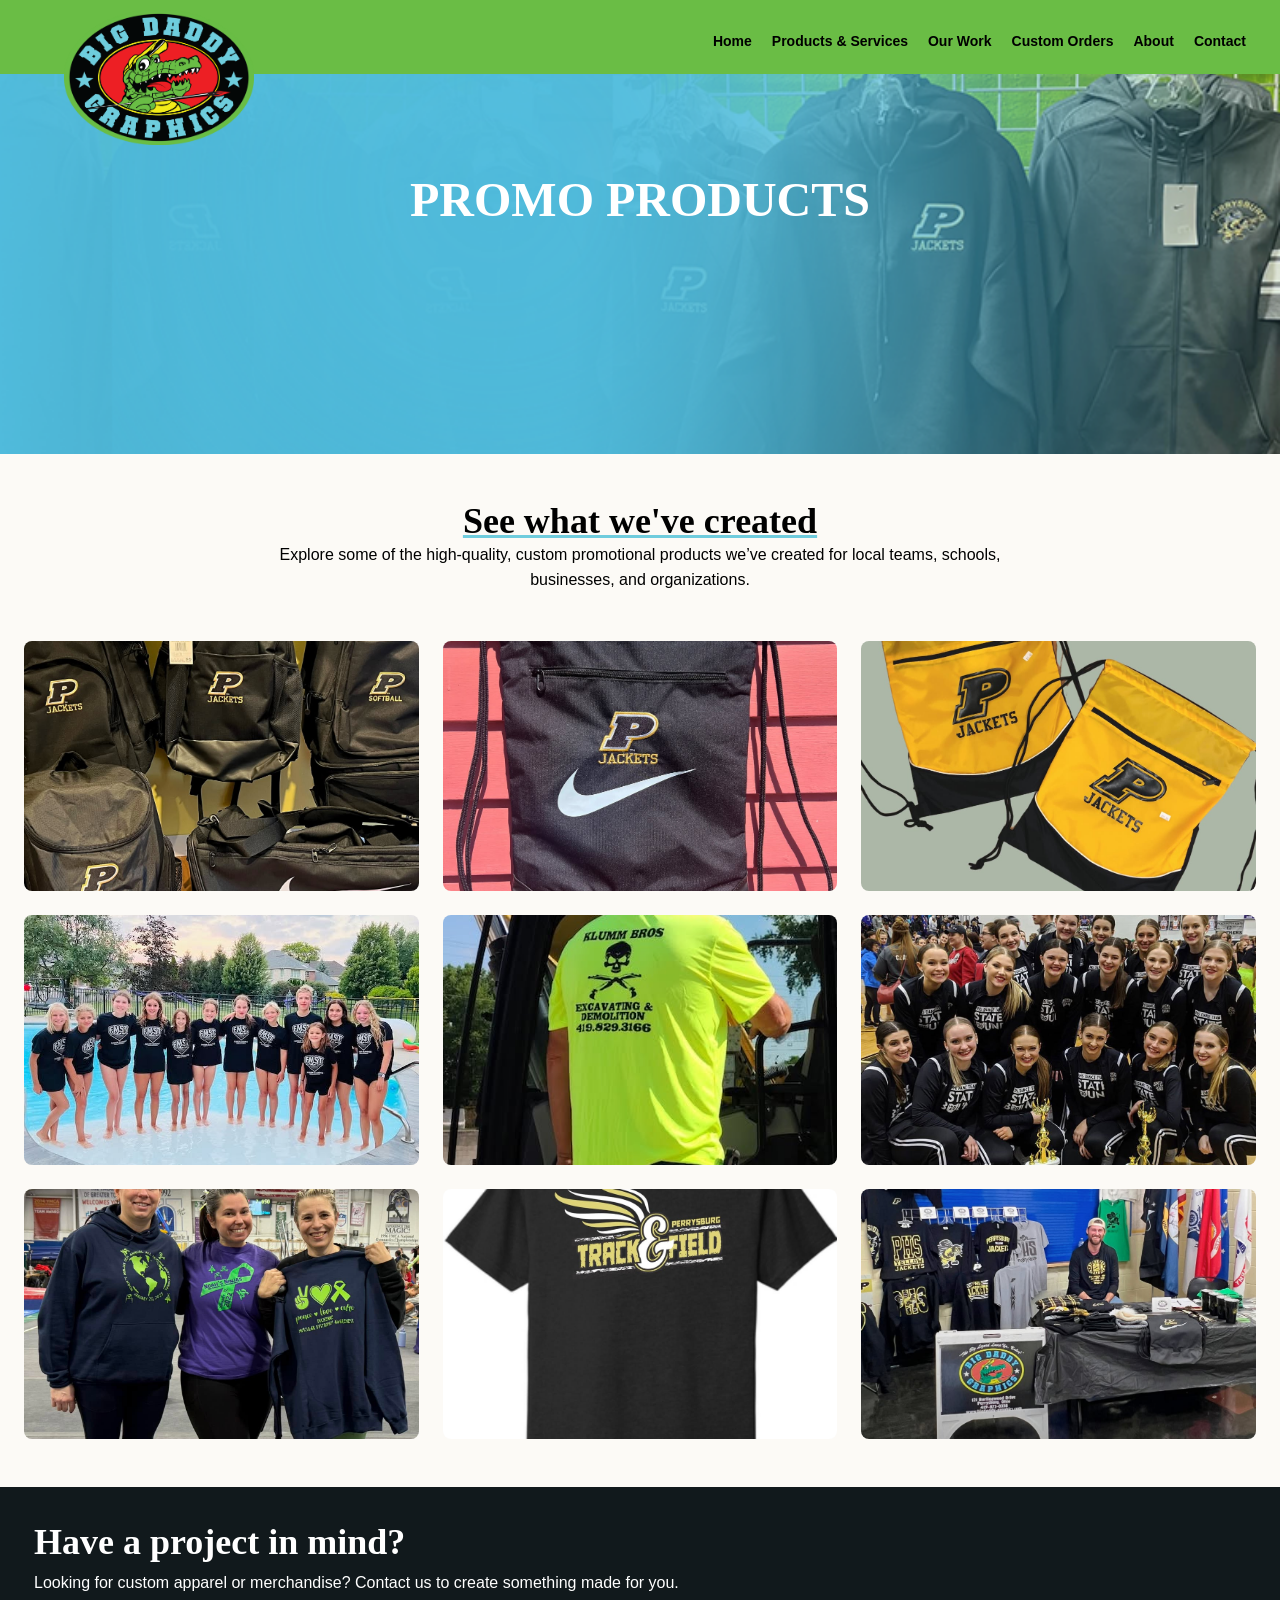
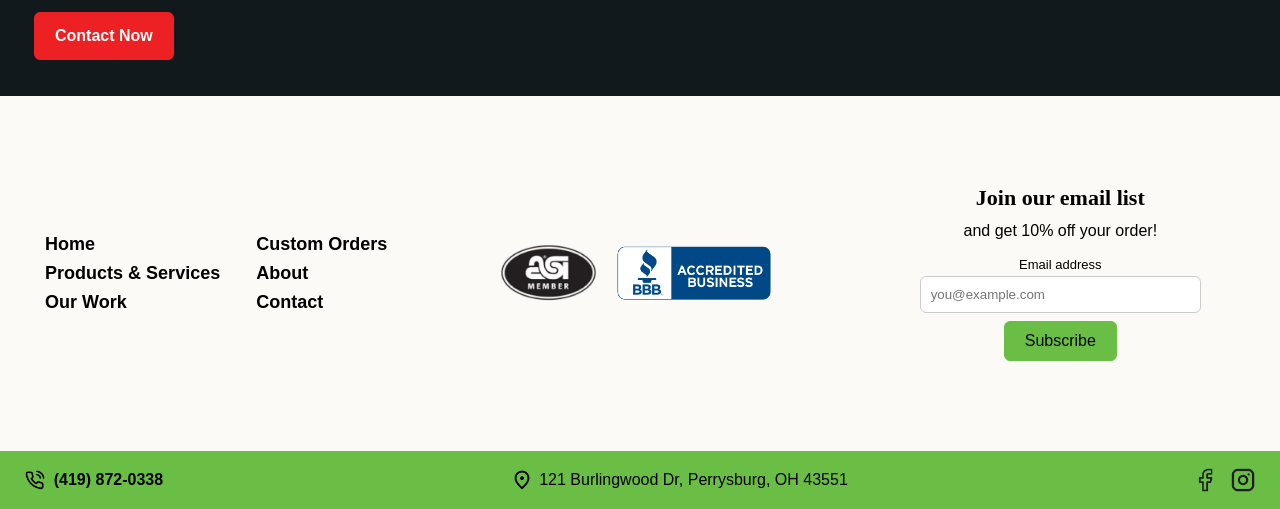
<file: big-daddy-graphics website FINAL/our-work/promo-products.html>
<!DOCTYPE html>
<html lang="en">
<head>
  <meta charset="UTF-8">
  <meta name="viewport" content="width=device-width, initial-scale=1.0">
  <title>Promo Products | Big Daddy Graphics</title>
  <link rel="stylesheet" href="../css/style.css">
  <script src="../script.js" defer></script>
</head>
<body>

   <!-- nav -->
  <header class="site-header">
    <div class="container header-content">
      <a href="../index.html" class="logo" aria-label="Big Daddy Graphics home">
        <img src="../images/bdg-logo.png" alt="Big Daddy Graphics logo">
      </a>
      <button id="menuButton" class="menu-button" type="button" aria-label="Open navigation menu" aria-expanded="false" aria-controls="main-nav">&#9776;</button>
      <nav id="primaryNav" class="main-nav" id="main-nav" aria-label="Main navigation">
        <ul>
          <li><a href="../index.html" aria-current="page">Home</a></li>
          <li><a href="../products-services.html">Products &amp; Services</a></li>
          <li class="has-dropdown">
            <a href="index.html">Our Work</a>
            <!-- On desktop, this submenu opens when hovering over Our Work.
                 On mobile, the links appear inside the expanded menu. -->
            <ul class="dropdown">
              <li><a href="apparel.html">Apparel</a></li>
              <li><a href="accessories.html">Accessories</a></li>
              <li><a href="promo-products.html">Promotional Projects</a></li>
            </ul>
          </li>
          <li><a href="../custom-orders.html">Custom Orders</a></li>
          <li><a href="../about.html">About</a></li>
          <li><a href="../contact.html">Contact</a></li>
        </ul>
      </nav>
    </div>
  </header>

  <main>
    <!-- hero -->
    <section class="hero hero-gallery hero-promo-products">
      <h1>PROMO PRODUCTS</h1>
    </section>


<!-- About the gallery -->
<section class="section gallery-section">
  <div class="container">
    <div class="gallery-intro">
      <h2>See what we've created</h2>
      <p>Explore some of the high-quality, custom promotional products we’ve created for local teams, schools, businesses, and organizations.</p>
    </div>

    <div class="gallery-grid">
      <img src="../images/our-work/promotional-products/bags.jpg" class="gallery-photo" alt="Custom promotional bags">

      <img src="../images/our-work/promotional-products/drawstring-bag.jpg" class="gallery-photo" alt="Custom drawstring backpack">

      <img src="../images/our-work/promotional-products/drawstring-bag2.jpeg" class="gallery-photo" alt="Yellow and black drawstring bags">

      <img src="../images/our-work/promotional-products/fmst.jpg" class="gallery-photo" alt="Custom team apparel">

      <img src="../images/our-work/promotional-products/klumm.jpg" class="gallery-photo" alt="Custom promotional work shirt">

      <img src="../images/our-work/promotional-products/dance-team.jpg" class="gallery-photo" alt="Dance team apparel">

      <img src="../images/our-work/promotional-products/fundraiser.jpg" class="gallery-photo" alt="Fundraiser promotional clothing">

      <img src="../images/our-work/promotional-products/track-field.jpg" class="gallery-photo" alt="Custom track and field shirt">

      <img src="../images/our-work/promotional-products/zeb-PHS-popup.jpg" class="gallery-photo" alt="Custom promotional display and apparel">
    </div>
  </div>
</section>


    <!-- cta -->
    <section class="project-banner">
      <div class="container">
        <h2>Have a project in mind?</h2>
        <p>Looking for custom apparel or merchandise? Contact us to create something made for you.</p>
        <a href="../contact.html" class="button button-red">Contact Now</a>
      </div>
    </section>
  </main>

  <!-- footer -->
  <footer class="site-footer">
    <div class="container footer-content">
      <div class="footer-links">
        <ul>
          <li><a href="../index.html">Home</a></li>
          <li><a href="../products-services.html">Products &amp; Services</a></li>
          <li><a href="../our-work/index.html">Our Work</a></li>
        </ul>
        <ul>
          <li><a href="../custom-orders.html">Custom Orders</a></li>
          <li><a href="../about.html">About</a></li>
          <li><a href="../contact.html">Contact</a></li>
        </ul>
      </div>
      <div class="footer-badges">
        <img src="../images/asi-member-logo.png" alt="ASI Member logo">
        <img src="../images/accredited-business-logo.png" alt="BBB Accredited Business logo">
      </div>
      <div class="newsletter">
        <h3>Join our email list</h3>
        <p>and get 10% off your order!</p>
        <label for="newsletter-email">Email address</label>
        <input id="newsletter-email" type="email" placeholder="you@example.com">
        <button class="button button-primary" type="button">Subscribe</button>
      </div>
    </div>
    <div class="footer-bottom">
      <div class="container footer-bottom-content">
        <p><a href="tel:+14198720338" aria-label="Call Big Daddy Graphics"><img src="../images/phone-icon.png" alt=""></a> <a href="tel:+14198720338">(419) 872-0338</a></p>
        <p><img src="../images/pinpoint-icon.png" alt=""> 121 Burlingwood Dr, Perrysburg, OH 43551</p>
        <div class="footer-socials" aria-label="Social media icons">
          <a href="https://www.facebook.com/bigdaddygraphics419" target="_blank" rel="noopener noreferrer" aria-label="Big Daddy Graphics on Facebook"><img src="../images/facebook-icon.png" alt="Facebook"></a>
          <a href="https://www.instagram.com/bigdaddygraphics419" target="_blank" rel="noopener noreferrer" aria-label="Big Daddy Graphics on Instagram"><img src="../images/instagram-logo.png" alt="Instagram"></a>
        </div>
      </div>
    </div>
  </footer>


    
</body>
</html>
</file>
<file: big-daddy-graphics website FINAL/css/style.css>
/* CONTACT PAGE LAYOUTS - contact.html */

.contact-panels-container {
  padding: 48px 16px;
  display: flex;
  flex-direction: column;
  gap: 16px;
  max-width: 1200px;
  margin: 0 auto;
}

.contact-panel {
  background-color: #e0f7fa;
  padding: 24px;
  border-radius: 8px;
  text-align: center;
  border: 1px solid rgba(0, 0, 0, 0.05);
}

.contact-panel h2 {
  font-family: Helvetica, Arial, sans-serif;
  font-size: 18px;
  margin-bottom: 8px;
}

.contact-panel p,
.contact-panel a {
  font-weight: normal;
  font-size: 16px;
}

.form-section {
  padding: 24px 16px 48px 16px;
  max-width: 650px;
  margin: 0 auto;
  width: 100%;
}

.form-title {
  text-align: center;
  background-color: #6abd45;
  color: black;
  padding: 12px;
  margin-bottom: 24px;
  border-radius: 6px;
  font-family: Helvetica, Arial, sans-serif;
  font-size: 20px;
  text-transform: uppercase;
}

.form-group {
  margin-bottom: 20px;
}

.form-group label {
  display: block;
  margin-bottom: 6px;
  font-weight: bold;
}

.form-group input,
.form-group textarea {
  width: 100%;
  padding: 10px;
  border: 1px solid #CCCCCC;
  font-size: 16px;
  border-radius: 6px;
  font-family: Helvetica, Arial, sans-serif;
}

.form-group textarea {
  min-height: 140px;
  resize: vertical;
}

.form-section button[type="submit"] {
  background-color: #6abd45;
  color: black;
  border: 1px solid #6abd45;
  padding: 12px 24px;
  font-size: 16px;
  font-weight: bold;
  cursor: pointer;
  border-radius: 6px;
  text-transform: uppercase;
  width: 100%;
}

.form-section button[type="submit"]:hover {
  background: #599f3a;
}

.reminder-section {
  padding: 0 16px 48px 16px;
  text-align: center;
  font-size: 15px;
  color: #555555;
}

/* ABOUT PAGE LAYOUTS - about.html */

.about-content {
  padding: 48px 16px;
  display: flex;
  flex-direction: column;
  gap: 24px;
  max-width: 1200px;
  margin: 0 auto;
}

.store-img {
  width: 100%;
  height: auto;
  border-radius: 8px;
  display: block;
}

.about-text p {
  margin-bottom: 16px;
  text-align: left;
}

.about-text p:last-child {
  margin-bottom: 0;
}


/* Grid Layout alignment for About page side-by-side elements */
  .about-content {
    flex-direction: row;
    align-items: center;
    gap: 48px;
  }

  .about-image-container,
  .about-text {
    flex: 1;
  }

* {
  margin: 0;
  padding: 0;
  box-sizing: border-box;
}


.carousel {
  position: relative;
  width: 100%;
  margin: 0 auto;
  max-width: 1200px;
}

.carousel img {
  display: block;
  width: 100%;
  height: auto;
    border-radius: 8px;
}

.carousel-button {
  position: absolute;
  top: 50%;
  transform: translateY(-50%);

  width: 48px;
  height: 48px;

  border: none;
  border-radius: 50%;

  background-color: rgba(0, 0, 0, 0.65);
  color: white;

  font-size: 28px;
  cursor: pointer;
}

.carousel-button.previous {
  left: 16px;
}

.carousel-button.next {
  right: 16px;
}

.carousel-button:hover,
.carousel-button:focus {
  background-color: rgba(0, 0, 0, 0.9);
}

.carousel-button:focus {
  outline: 3px solid white;
  outline-offset: 3px;
}

.visually-hidden {
  position: absolute;
  width: 1px;
  height: 1px;
  overflow: hidden;
  clip-path: inset(50%);
  white-space: nowrap;
}


.disclaimer {
  text-align: center;
  font-size: 12px;
  padding: 12px 16px;
  margin: 0 auto;
}


/* CUSTOM ORDERS LAYOUTS - custom-orders.html */

.custom-orders-container {
  display: flex;
  flex-direction: column;
  gap: 32px;
  max-width: 1200px;
  margin: 0 auto;
}

.order-form {
  display: flex;
  flex-direction: column;
  gap: 16px;
}

.order-form .form-group {
  margin-bottom: 0;
}

.order-form .form-group label {
  display: block;
  margin-bottom: 6px;
  font-weight: bold;
}

.order-form .form-group input,
.order-form .form-group textarea {
  width: 100%;
  padding: 10px 12px;
  border: 1px solid #cccccc;
  border-radius: 6px;
  font-family: Helvetica, Arial, sans-serif;
  font-size: 16px;
  background-color: #ffffff;
}

.order-form .form-group textarea {
  min-height: 120px;
  resize: vertical;
}

.order-form button[type="submit"],
.order-form .submit-button {
  display: block;
  width: 100%;
  margin-top: 8px;
  padding: 14px 24px;
  background-color: #6abd45;
  color: black;
  border: 1px solid #6abd45;
  border-radius: 6px;
  font-family: Helvetica, Arial, sans-serif;
  font-size: 16px;
  font-weight: bold;
  text-transform: uppercase;
  cursor: pointer;
  transition: background-color 0.2s ease, transform 0.1s ease;
}

.order-form button[type="submit"]:hover,
.order-form .submit-button:hover {
  background-color: #599f3a;
  border-color: #599f3a;
}

.order-form button[type="submit"]:active,
.order-form .submit-button:active {
  transform: translateY(1px);
}

.info-sidebar {
  background-color: #ffffff;
  border: 1px solid rgba(0, 0, 0, 0.1);
  border-radius: 8px;
  padding: 24px;
  align-self: flex-start;
}

.info-sidebar h3 {
  margin-bottom: 12px;
}

.sidebar-list {
  padding-left: 20px;
  margin-bottom: 16px;
}

.sidebar-list li {
  margin-bottom: 6px;
}

.format-alert {
  margin-bottom: 20px;
  color: #8a1417;
}

.art-submission-card {
  background-color: #e0f7fa;
  padding: 16px;
  border-radius: 6px;
}

.art-submission-card h4 {
  margin-bottom: 8px;
}



body {
  font-family: Helvetica, Arial, sans-serif;
  font-size: 16px;
  line-height: 1.6;
  color: black;
  background: #fcfaf6;
}

img {
  max-width: 100%;
  height: auto;
  display: block;
}

h1, h2, h3 {
  font-family: Georgia, serif;
  font-weight: bold;
  line-height: 1.1;
}

h1 { font-size: 34px; }
h2 { font-size: 28px; }
h3 { font-size: 22px; }

a {
  color: black;
  text-decoration: none;
  font-weight: bold;
}

a:hover { text-decoration: underline; }

.container {
  max-width: 1380px;
  margin: 0 auto;
  padding: 0 16px;
}

.section { padding: 48px 0; }

.section-title {
  text-align: center;
  margin: 0 0 24px;
}

.section-description {
  max-width: 750px;
  margin: 0 auto 36px;
  text-align: center;
}

.footer-badges,
.footer-bottom-content,
.footer-socials {
  display: flex;
  gap: 16px;
  justify-content: center;
}

.footer-badges {
  align-items: center;
  flex-wrap: wrap;
}

.footer-badges img,
.footer-bottom p img,
.footer-socials img { width: auto; }

.footer-badges img {
  height: 60px;
  max-width: 100%;
}

.newsletter {
  width: 100%;
  max-width: 500px;
  text-align: center;
  padding: 10px 55px;
}

.newsletter h3 { margin: 0 0 8px; }
.newsletter p { margin: 0 0 12px; }

.newsletter label {
  display: block;
  font-size: 13px;
}

.newsletter input {
  width: 100%;
  padding: 10px;
  margin-bottom: 8px;
  border: 1px solid #cccccc;
  border-radius: 6px;
}


.footer-bottom {
  background: #6abd45;
  padding: 16px 0;
}

.footer-bottom-content {
  flex-direction: column;
  align-items: center;
}

.footer-bottom p {
  margin: 0;
  display: flex;
  align-items: center;
  gap: 8px;
}

.footer-bottom p img { height: 22px; }
.footer-socials img { height: 26px; }

.button {
  display: inline-block;
  padding: 10px 20px;
  border-radius: 6px;
  border: 1px solid #6abd45;
  font-family: Helvetica, Arial, sans-serif;
  font-size: 16px;
  text-align: center;
  text-decoration: none;
}

.button:hover { text-decoration: none; }

.button-primary {
  background: #6abd45;
  color: black;
}

.button-primary:hover { background: #599f3a; }

.button-secondary {
  background: #fcfaf6;
  color: black;
}

.button-secondary:hover { background: #e2eddb; }

.button-red {
  background: #ed2024;
  color: white;
  border-color: #ed2024;
}

.button-red:hover { background: #be171b; }

.buttons {
  display: flex;
  flex-direction: column;
  align-items: center;
  gap: 16px;
}

.hero {
  min-height: 280px;
  background-color: #6fccdd;
  background-size: cover;
  background-position: center;
  color: white;
  text-align: center;
  padding: 60px 16px;
}

.hero-home {
  background-image: url(../images/index/storefront.jpg);
}

.hero-work {
  background-image: url(../images/our-work/index/hero-collage.png);
}

.hero-gallery {
  background-image: url(../images/our-work/index/hero-collagetwo.png);
}

.hero-orders {
  background-image: url(../images/custom-orders/tumbler.jpg);
}

.hero-contact {
  background-image: url(../images/contact/contact-hero.jpg);
}

.hero-about {
  background-image: url(../images/about/about-hero.jpg);
}

.hero h1 { margin: 0 0 12px; }

.hero p {
  max-width: 650px;
  margin: 0 auto 24px;
}

.home-intro,
.category-cards,
.review-cards {
  display: flex;
  flex-direction: column;
}

.home-intro {
  display: flex;
  gap: 48px;
  align-items: flex-start;
}

.home-intro h2 {
  margin-bottom: 12px;
}

.category-cards,
.review-cards { gap: 24px; }

.category-card,
.review-card {
  padding: 24px;
  border-radius: 12px;
}

.category-card {
  background: #6abd45;
  text-align: center;
}

.category-card p { margin-bottom: 24px; }

.work-banner {
  background: #6fccdd;
  color: white;
  padding: 48px 16px;
  text-align: center;
  background-size: cover;
  background-position: center;
  background-image: url(../images/index/ourwork-banner.png)
}

.work-banner p {
  max-width: 600px;
  margin: 0 auto 24px;
}

.review-card {
  background: white;
  border: 1px solid #6abd45;
}

.review-card p { margin: 8px 0; }

.hero .hero-welcome {
  font-size: 20px;
  font-weight: bold;
  margin: 0 auto 4px;
}

.hero-home .buttons {
  flex-direction: row;
  justify-content: center;
  gap: 8px;
}

.categories-section { padding-top: 0; }

.review-stars {
  color: #6abd45;
  font-size: 20px;
}

.hero-products { background-image: url(../images/products-services/services.jpg)}
.hero-products .button { margin-top: 8px; }


.services-cards,
.services-section .service-card {
  display: flex;
  flex-direction: column;
}

.services-cards { gap: 24px; }

.service-card {
  background: #6abd45;
  padding: 24px;
  border-radius: 12px;
  text-align: center;
}

.service-card h3 {
  margin-top: 0;
  margin-bottom: 10px;
}

.service-card ul { 
  padding-left: 20px;
  columns: 2;
  margin-top: 16px;
  text-align: left;
}

.service-card .button {
  display: block;
  width: auto;
  min-width: 180px;
  margin: 24px auto 0;
}

.service-card .service-note {
  margin-top: auto;
  padding-top: 18px;
  text-align: center;
}

.work-links {
  display: flex;
  flex-direction: column;
  gap: 16px;
  align-items: center;
  padding-top: 24px;
}

.hero-work .work-links { margin-top: 20px; }

.work-row {
  display: flex;
  flex-direction: column;
  gap: 24px;
  padding: 48px 0;
  align-items: center;
}

.work-row img,
.work-photo { width: 100%; }

.work-row img { border-radius: 12px; }

.work-text { text-align: center; }
.work-green { background: #6abd45; }
.work-light { background: #fcfaf6; }

.work-photo {
  min-height: 240px;
  display: flex;
  justify-content: center;
  align-items: center;
}

.work-text .button {
  min-width: 150px;
  margin-top: 12px;
}

.gallery-intro {
  max-width: 750px;
  margin: 0 auto 48px;
  text-align: center;
}

.gallery-grid {
  display: grid;
  grid-template-columns: 1fr;
  gap: 16px;
}

.gallery-item { margin: 0; }

.gallery-item img {
  width: 100%;
  height: 300px;
  object-fit: cover;
}

.gallery-item figcaption {
  padding: 8px;
  text-align: center;
}

.gallery-photo {
  width: 100%;
  height: 250px;
  object-fit: cover;
  display: block;
  border-radius: 8px;
}

.gallery-intro h2 {
  text-decoration: underline;
  text-decoration-color: #6fccdd;
}

.about-content {
  display: flex;
  flex-direction: column;
  gap: 36px;
  align-items: flex-start;
}

.about-photo {
  width: 100%;
  min-height: 380px;
  display: flex;
  justify-content: center;
  align-items: center;
}

.about-text p { margin-bottom: 16px; }

.about-section {
  padding-top: 64px;
  padding-bottom: 64px;
}

.about-text { text-align: center; }

.hero-contact { border-bottom: 3px solid #ed2024; }

.contact-info {
  background: #6fccdd;
  padding: 48px 0;
}

.info-grid {
  display: grid;
  grid-template-columns: 1fr;
  gap: 36px;
  text-align: center;
}

.info-grid h2 { margin-bottom: 8px; }

.contact-form {
  max-width: 850px;
  margin: 0 auto;
}

.form-heading {
  background: #6abd45;
  padding: 16px 24px;
  margin: 0 auto 48px;
  text-align: center;
  max-width: 350px;
  border-radius: 6px;
}

.contact-note {
  text-align: center;
  margin-top: 48px;
}

.contact-info h2 { margin-top: 12px; }
.contact-info p { margin-bottom: 32px; }
.contact-info a { font-weight: normal; }
.contact-form-section { padding-bottom: 90px; }

.hero-orders { border-bottom: 3px solid #ed2024; }

.quote-content {
  display: flex;
  flex-direction: column;
  gap: 36px;
}

.quote-form { width: 100%; }

.file-info {
  padding: 24px;
  background: white;
  border: 1px solid #cccccc;
  border-radius: 12px;
}

.file-info ul { padding-left: 20px; }

.file-info h3 {
  font-family: Helvetica, Arial, sans-serif;
  font-size: 18px;
}

.file-info p { margin-top: 32px; }

.form-field { margin-bottom: 16px; }

.form-field label {
  display: block;
  margin-bottom: 6px;
}

.form-field input,
.form-field select,
.form-field textarea {
  display: block;
  width: 100%;
  padding: 12px;
  border: 1px solid #cccccc;
  border-radius: 6px;
  background: white;
  font-family: Helvetica, Arial, sans-serif;
  font-size: 16px;
}

.form-field textarea { height: 130px; }

.form-submit {
  width: 100%;
  padding: 12px;
  background: #222222;
  color: white;
  border: none;
  border-radius: 6px;
  cursor: pointer;
}

.form-submit:hover { background: #444444; }

.project-banner {
  background: #11191c;
  color: white;
  padding: 36px 0;
  text-align: center;
  padding-left: 10px;
  padding-right: 10px;
}

.project-banner h2 { margin: 0 0 8px; }
.project-banner p { margin: 0 0 16px; }

/* nav */
.site-header {
  background: #6abd45;
  position: relative;
  z-index: 10;
}

.header-content {
  display: flex;
  align-items: center;
  justify-content: space-between;
  flex-wrap: wrap;
  min-height: 72px;
  padding-top: 8px;
  padding-bottom: 8px;
}

.logo {
  position: absolute;
  top: 26px;
  left: 48px;
  z-index: 2;
}

.logo img { width: 138px; }

.menu-button {
  margin-left: auto;
  padding: 8px 12px;
  border: 1px solid black;
  border-radius: 6px;
  background: #6abd45;
  font-size: 24px;
  cursor: pointer;
}

/* footer */
.site-footer { background: #fcfaf6; }

.footer-content,
.footer-links {
  display: flex;
  gap: 36px;
  justify-content: center;
}

.footer-content {
  flex-direction: column;
  align-items: center;
  padding-top: 80px;
  padding-bottom: 80px;
}

.footer-links ul {
  list-style: none;
  margin: 0;
  padding: 0;
}

.footer-links a { font-size: 18px; }

/* hamburger menu hidden (AI) */
.main-nav {
  display: none;
  width: 100%;
  background: #6abd45;
}

.main-nav.open { display: block; }

.main-nav ul {
  list-style: none;
  margin: 0;
  padding: 0;
}

.main-nav a {
  display: block;
  padding: 12px 16px;
  text-align: center;
}

.main-nav a:hover {
  background: #599f3a;
  text-decoration: underline;
}

.main-nav .dropdown {
  padding-left: 24px;
  background: #82ca60;
}

.main-nav .dropdown a {
  font-size: 14px;
  text-align: left;
  padding: 8px 16px;
}




/* MEDIA QUERIES
desktop - 800px and up*/

@media screen and (min-width: 800px) {

  .home-intro-text {
    flex: 1;
    min-width: 0;
  }

  .home-intro .carousel {
    flex: 0 0 35%;
    width: auto;
    max-width: none;
  }
  .container { padding: 0 24px; }
  h1 { font-size: 48px; }
  h2 { font-size: 36px; }

  /* nav */
  .header-content {
    min-height: 74px;
    padding-top: 12px;
    padding-bottom: 12px;
  }

  .logo {
    top: 10px;
    left: 64px;
  }

  .logo img { width: 190px; }
  .menu-button { display: none; }

  .main-nav {
    display: block;
    width: auto;
    margin-left: auto;
  }

  .main-nav ul {
    display: flex;
    justify-content: flex-end;
  }

  .main-nav a {
    padding: 16px 10px 8px;
    font-size: 14px;
  }

.project-banner {
  text-align: left;
}
    
  /* footer */
  .footer-content {
    flex-direction: row;
    justify-content: space-between;
    align-items: center;
    padding-top: 80px;
    padding-bottom: 80px;
  }

  .footer-content > * { width: 33.33%; }

  .footer-bottom-content {
    flex-direction: row;
    justify-content: space-between;
    align-items: center;
  }

  .buttons {
    flex-direction: row;
    justify-content: center;
  }

  .hero {
    min-height: 380px;
    padding: 100px 24px;
  }

  .hero-home { 
    min-height: 450px;
}

  .home-intro,
  .category-cards,
  .review-cards { flex-direction: row; }

  .home-intro { 
    display: flex;
    align-items: center;
    gap: 120px;
}

  .category-card,
  .review-card { width: 33.33%; }

  .services-cards {
    flex-direction: row;
    align-items: stretch;
  }

  .service-card { width: 33.33%; }
  .services-cards .service-card { flex: 1; }
  .service-card ul {
    columns: 1;
  }
    
  .work-links {
    flex-direction: row;
    justify-content: center;
  }

  .work-row {
    flex-direction: row;
    padding-top: 64px;
    padding-bottom: 64px;
  }

  .work-row-reverse { flex-direction: row-reverse; }

  .work-row img,
  .work-text,
  .work-photo { width: 50%; }

  .work-photo { min-height: 320px; }

  .gallery-grid {
    grid-template-columns: repeat(3, 1fr);
    gap: 24px;
  }

  .gallery-item img { height: 250px; }
  .gallery-photo { min-height: 230px; }

  .about-content { flex-direction: row; }

  .about-photo,
  .about-text { width: 50%; }

  .about-photo { order: -1; }

  .info-grid { grid-template-columns: repeat(2, 1fr); }

  .quote-content {
    flex-direction: row;
    align-items: flex-start;
  }

  .quote-form { width: 60%; }
  .file-info { width: 40%; }

  /* our work hover dropdown (AI) */
  .main-nav .has-dropdown { position: relative; }

  .main-nav .dropdown {
    display: none;
    position: absolute;
    top: 100%;
    left: 0;
    width: 215px;
    padding: 0;
    background: #6abd45;
    border: 1px solid #599f3a;
    z-index: 20;
  }

  .main-nav .dropdown li { display: block; }

  .main-nav .dropdown a { padding: 16px 12px 8px; }

  .main-nav .has-dropdown:hover .dropdown,
  .main-nav .has-dropdown:focus-within .dropdown { display: block; }

  /* Grid Layout alignment for About page side-by-side elements */
  .about-content {
    flex-direction: row;
    align-items: center;
    gap: 48px;
  }

  .about-image-container,
  .about-text {
    flex: 1;
  }

/* Grid Layout alignments for panels row on desktop screens */
  .contact-panels-container {
    flex-direction: row;
    justify-content: space-between;
  }

  .contact-panel {
    flex: 1;
  }

}
</file>
